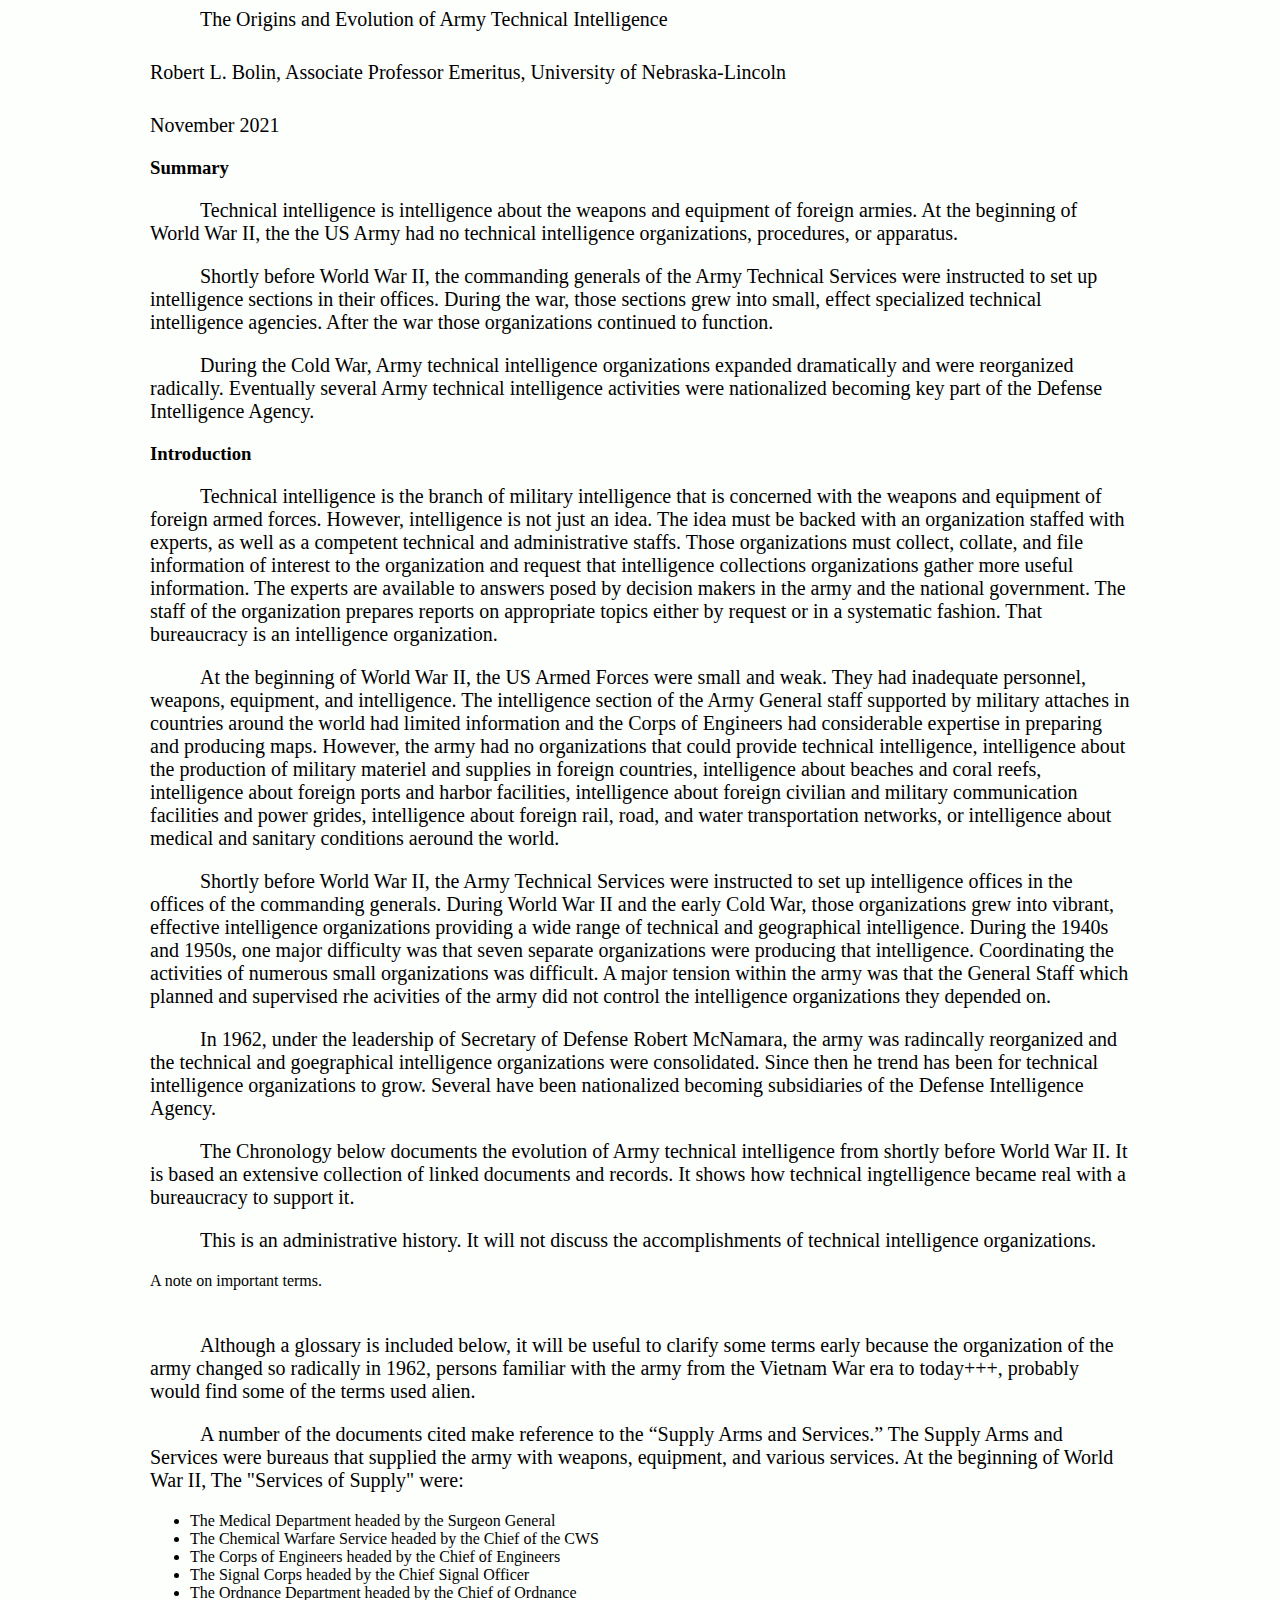
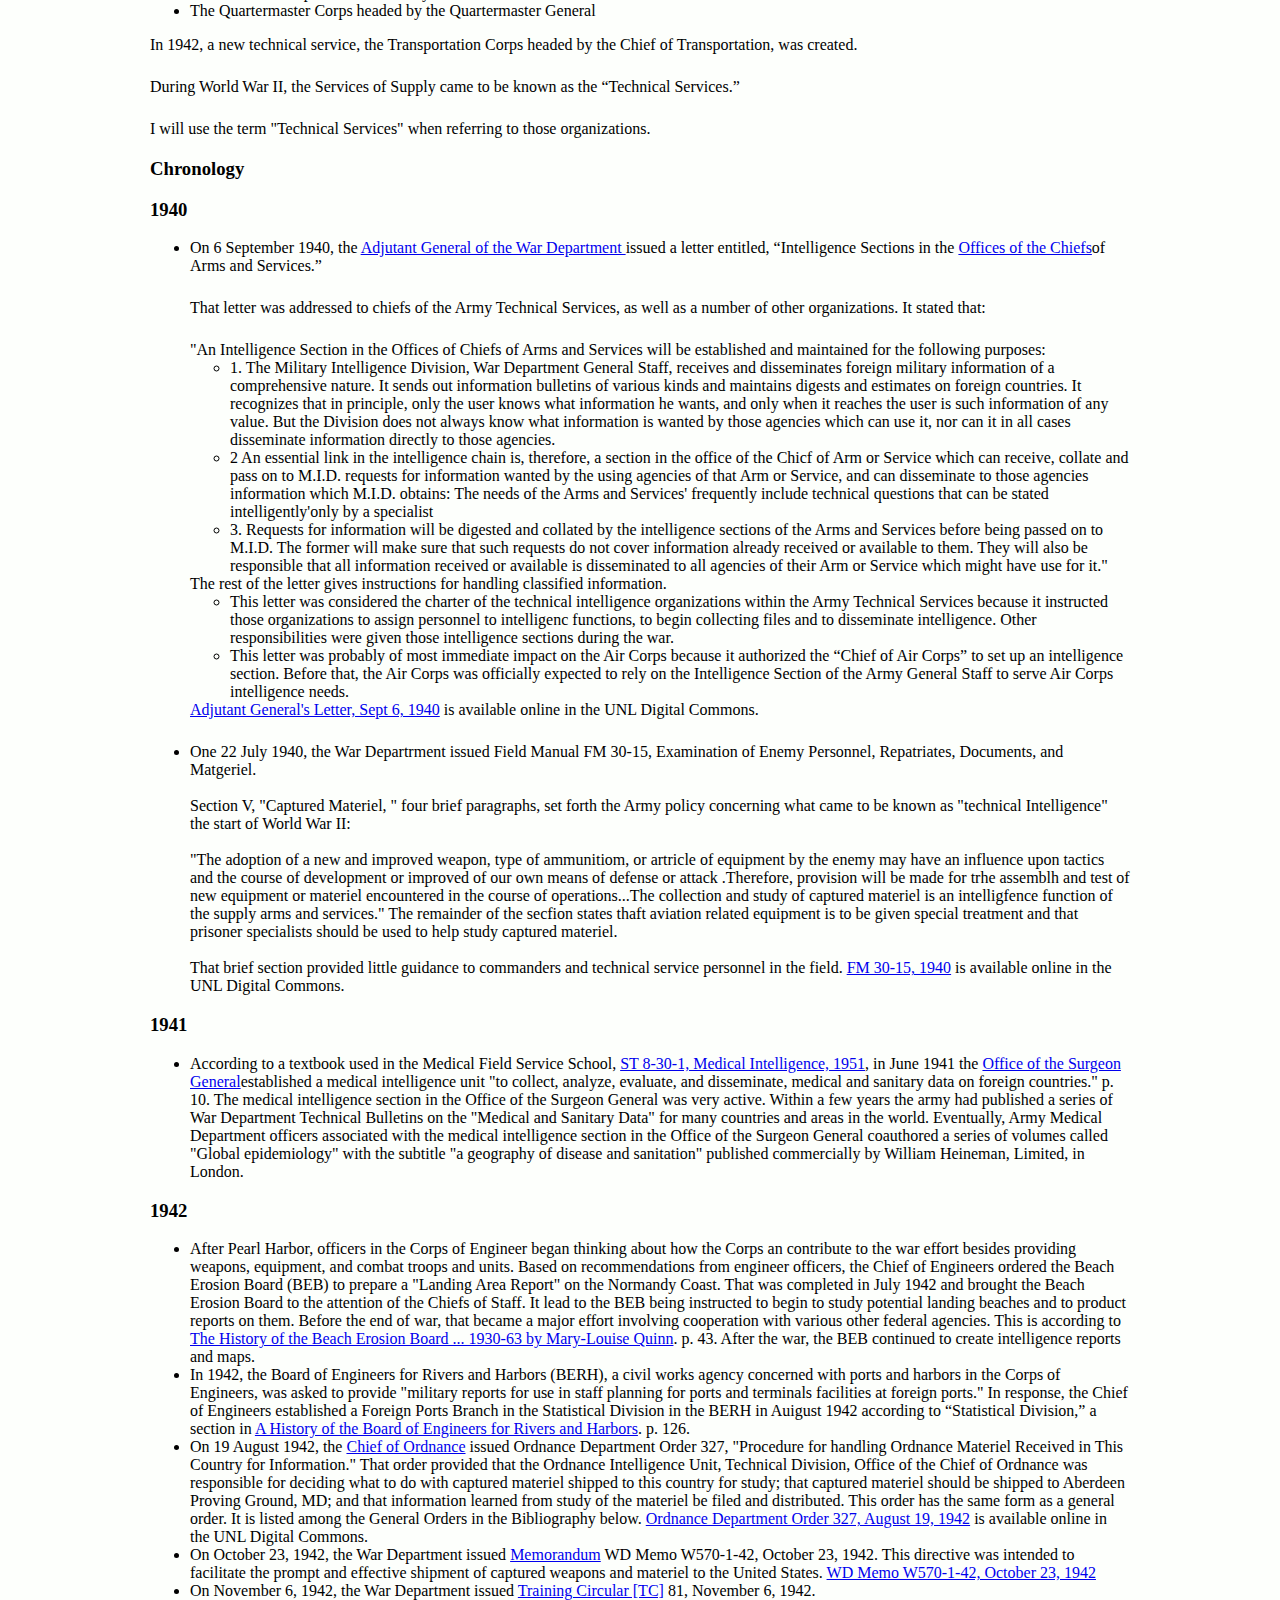
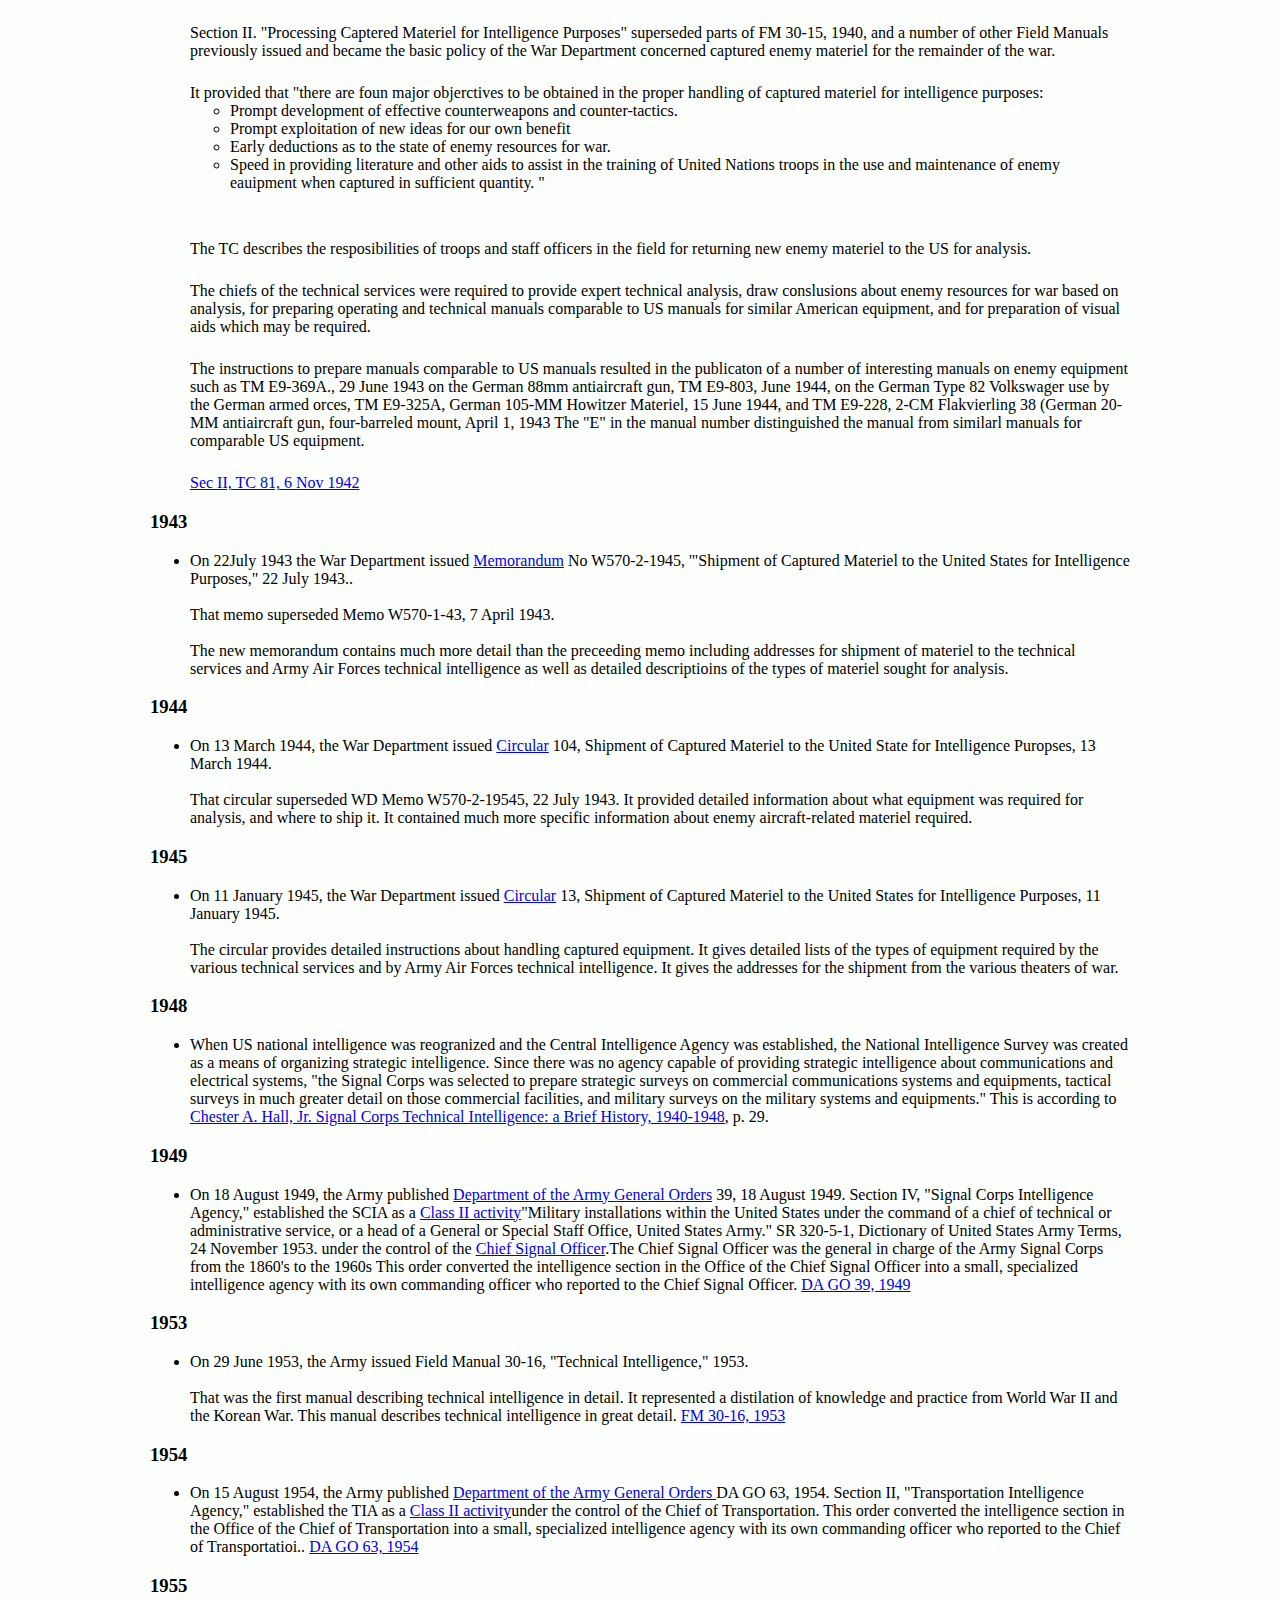
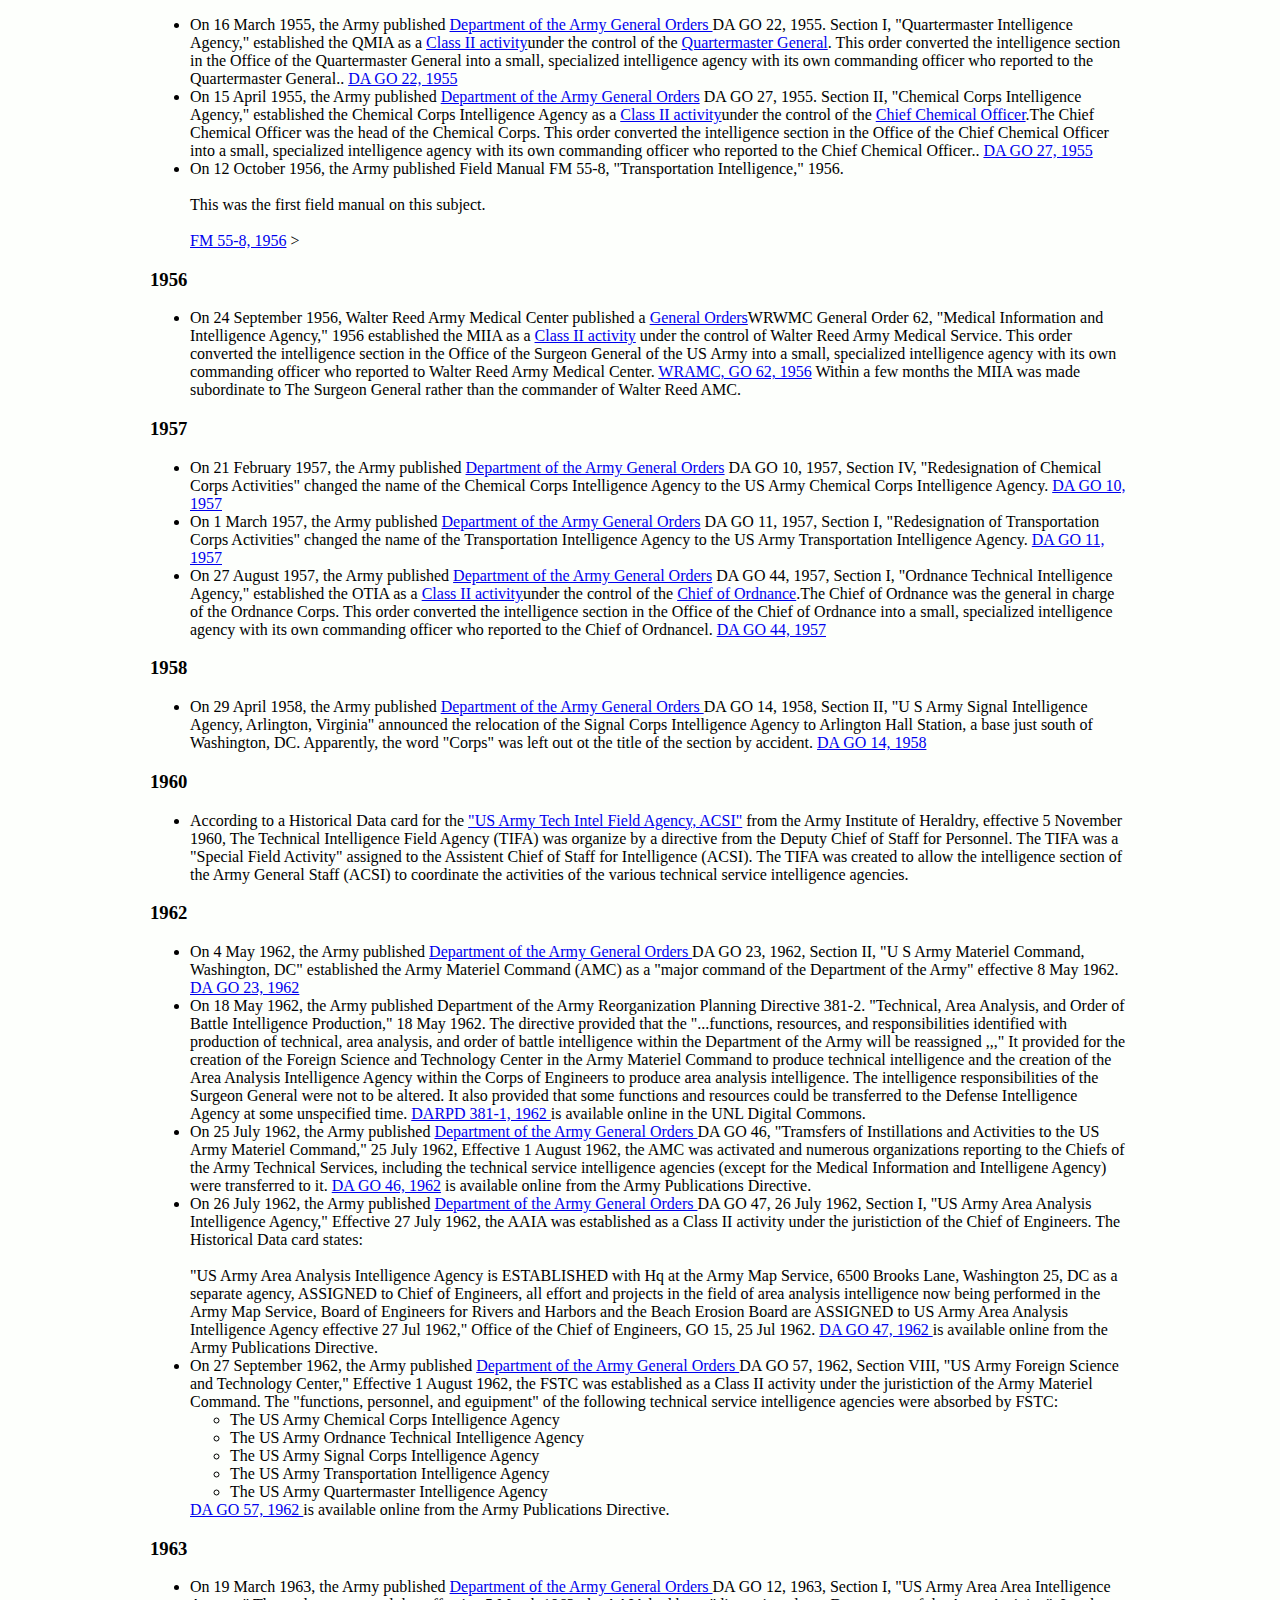
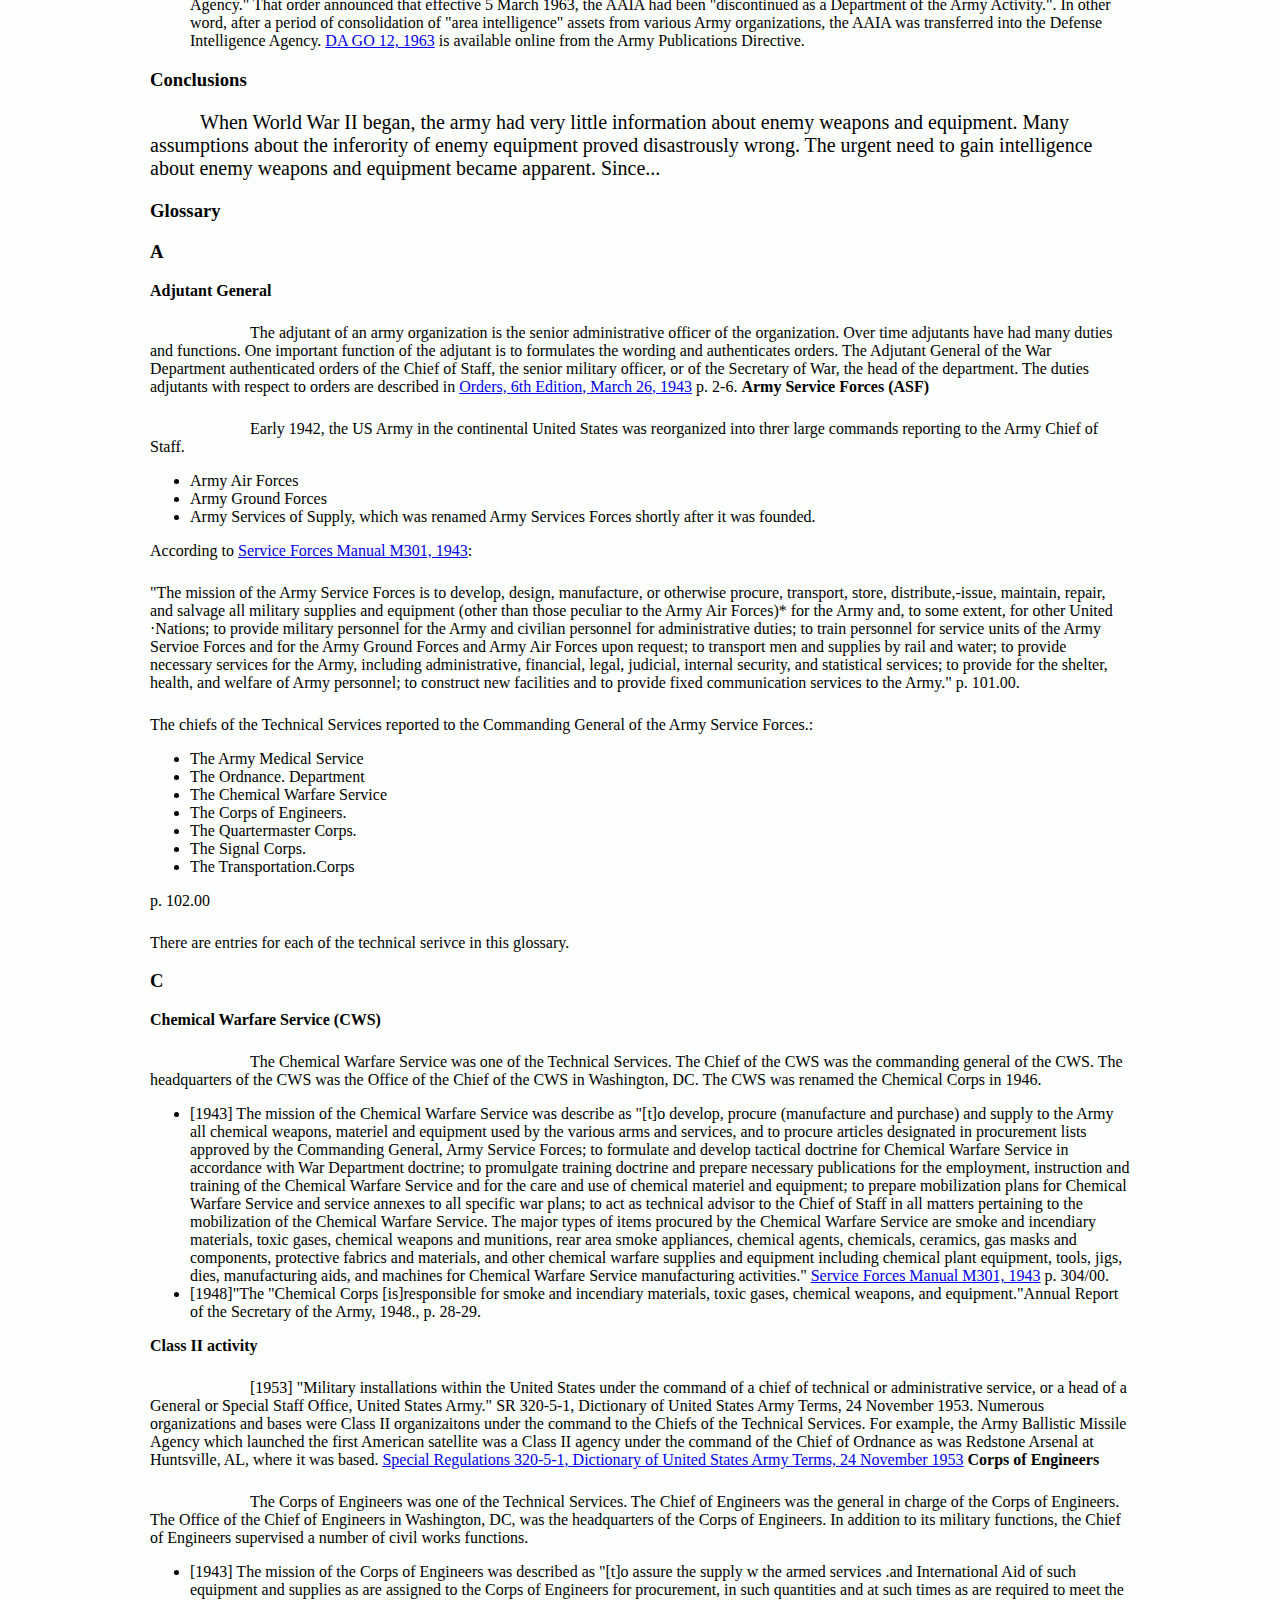
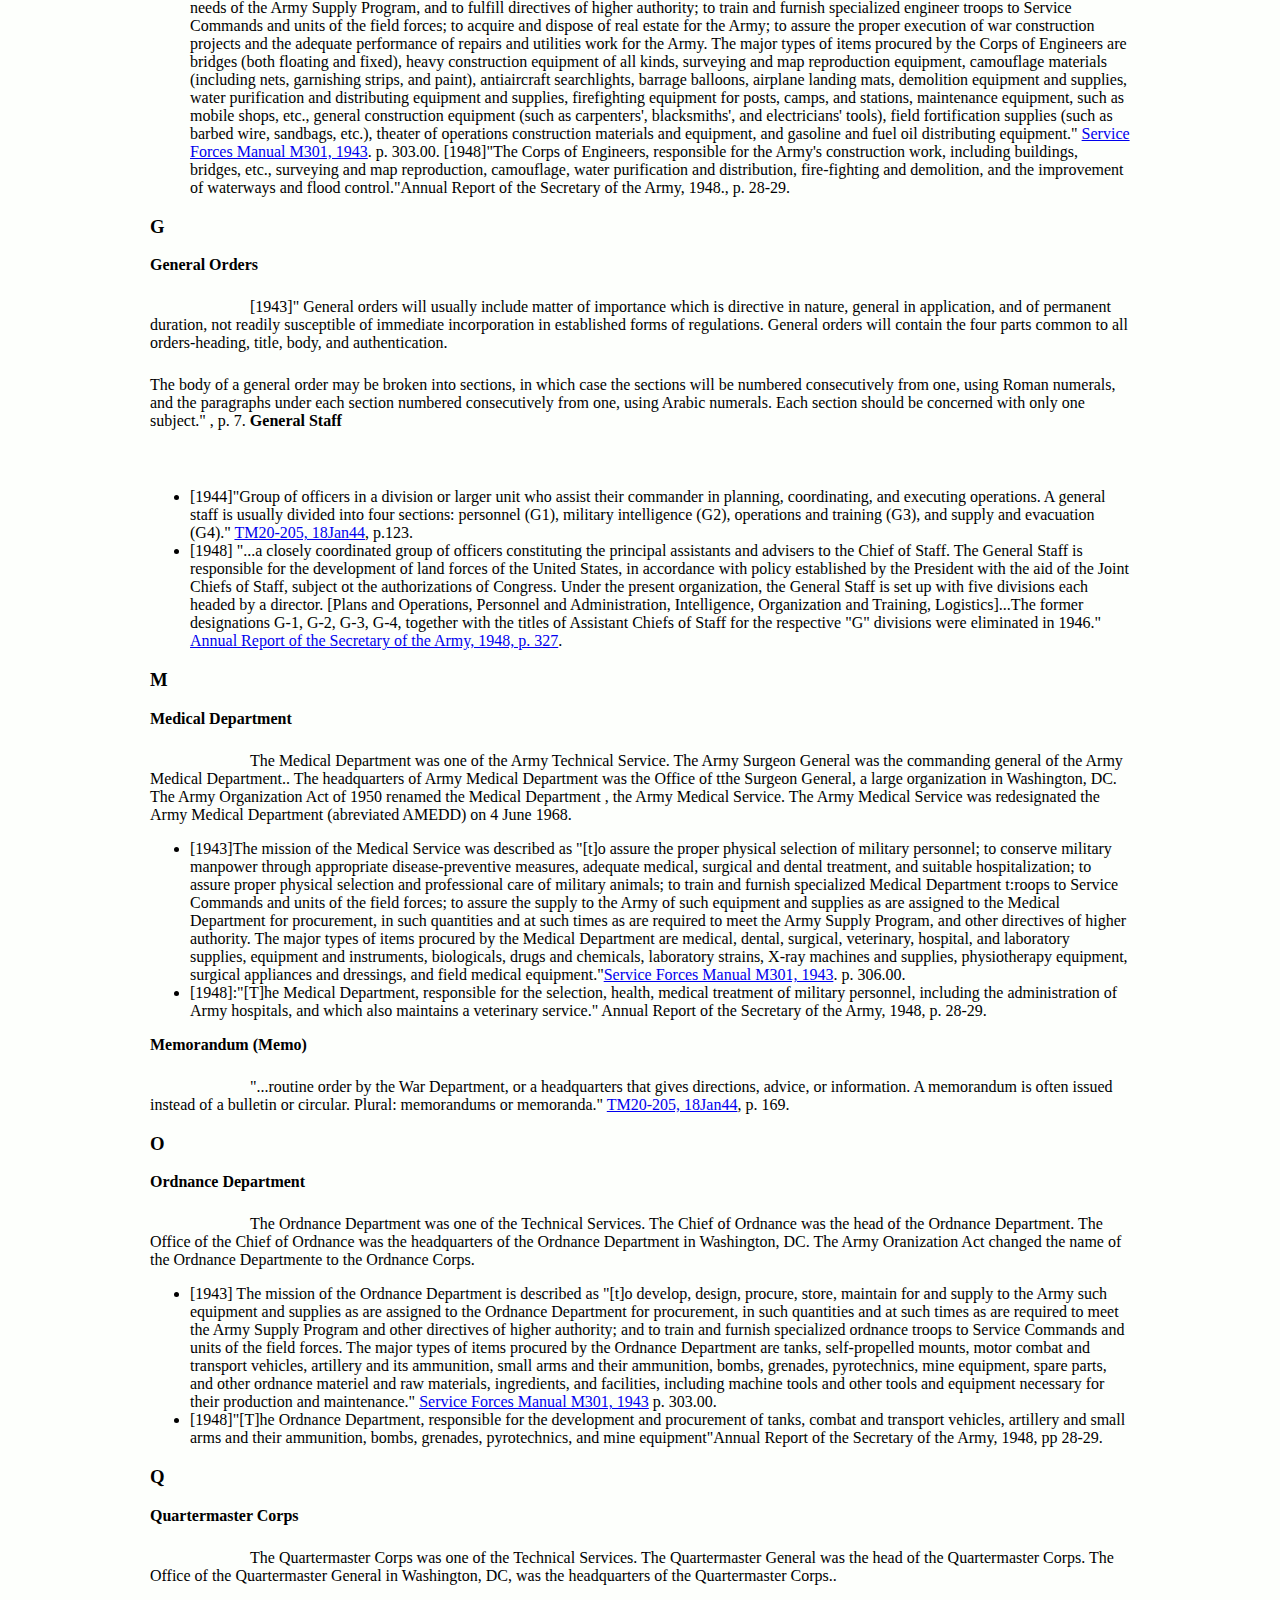
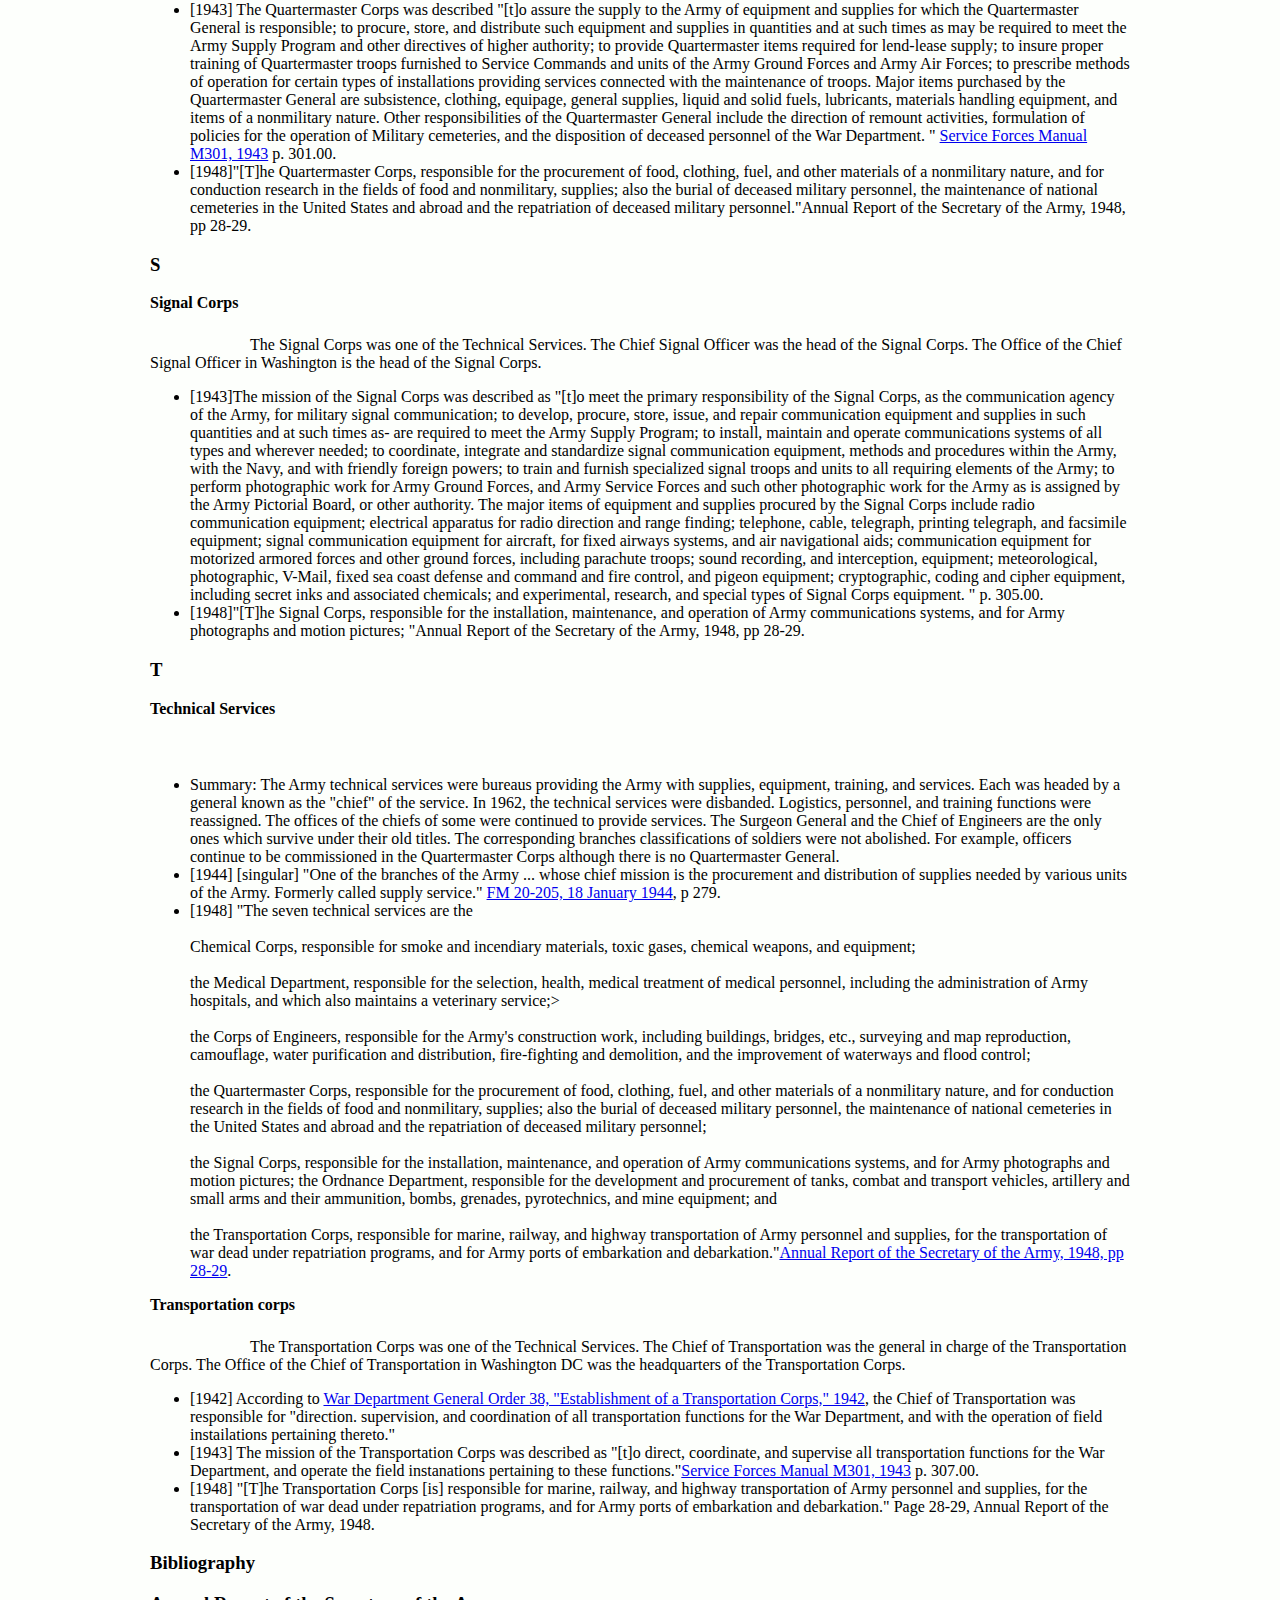
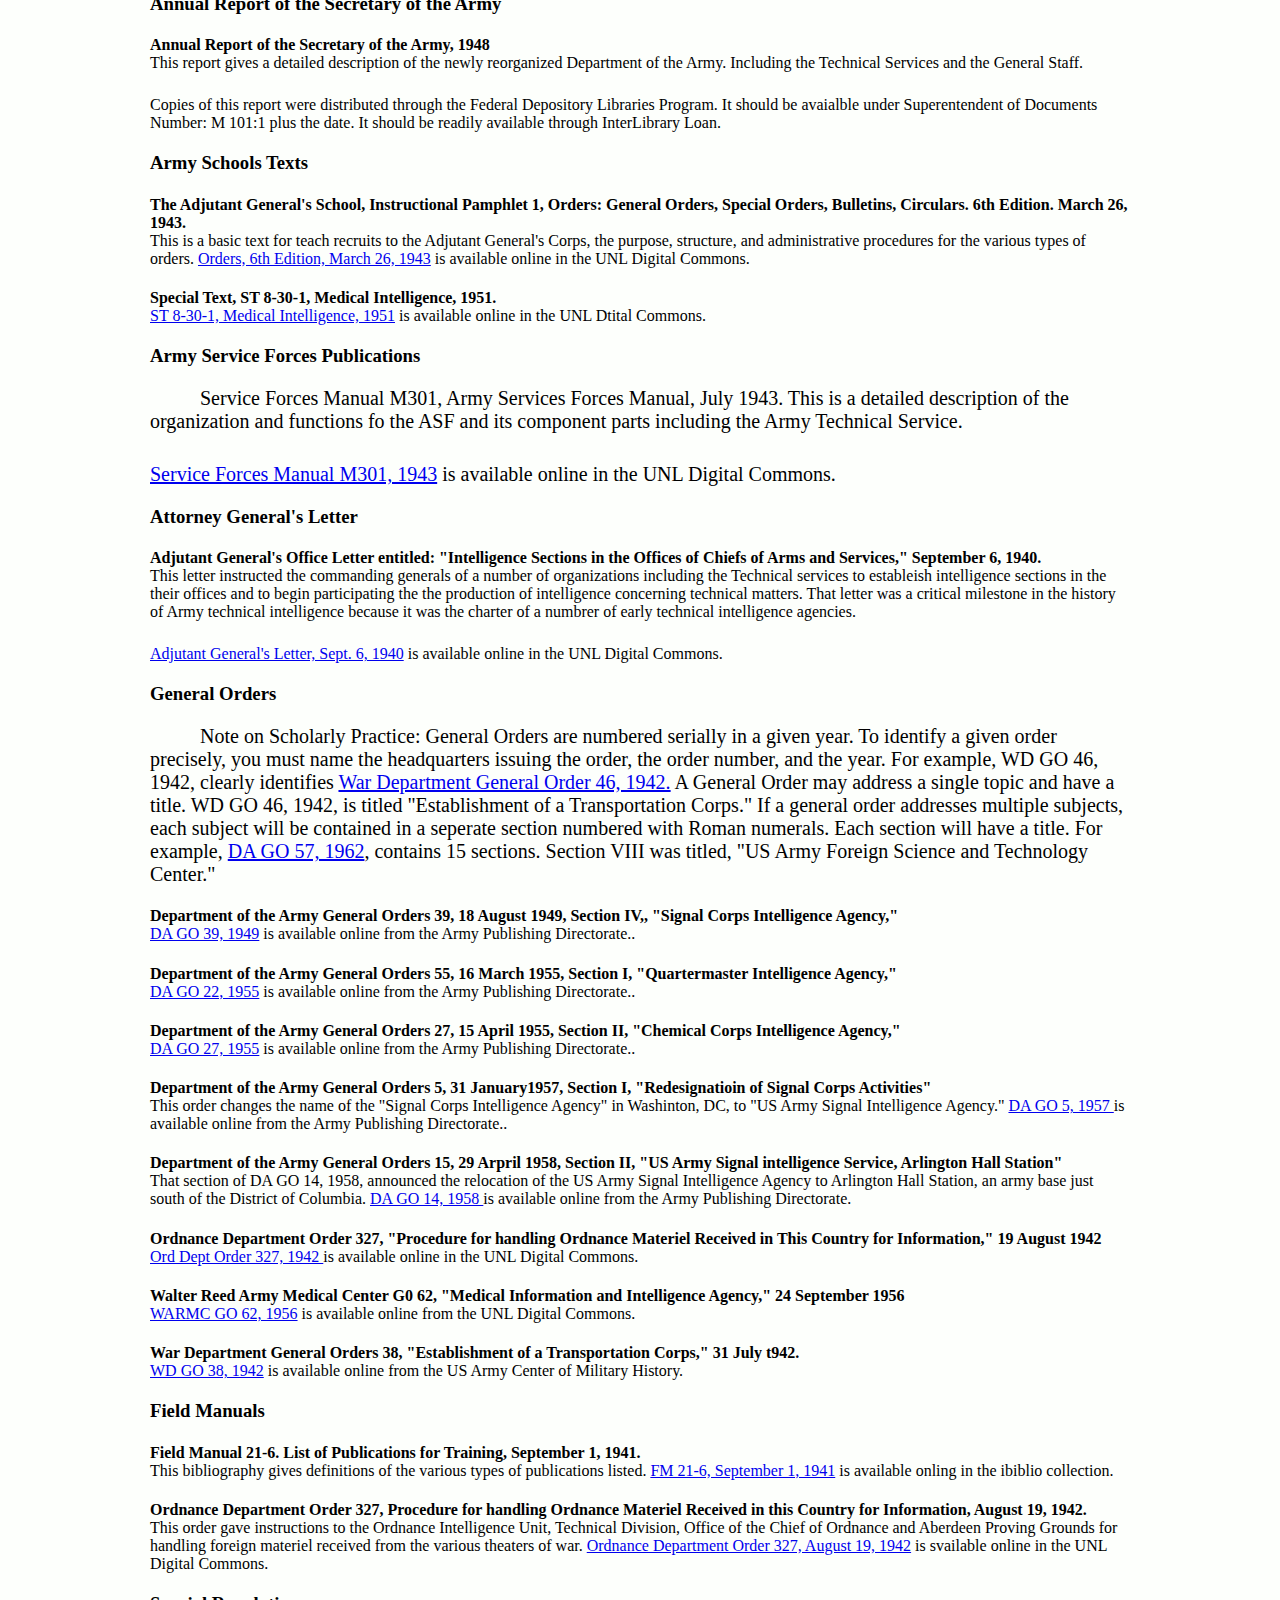
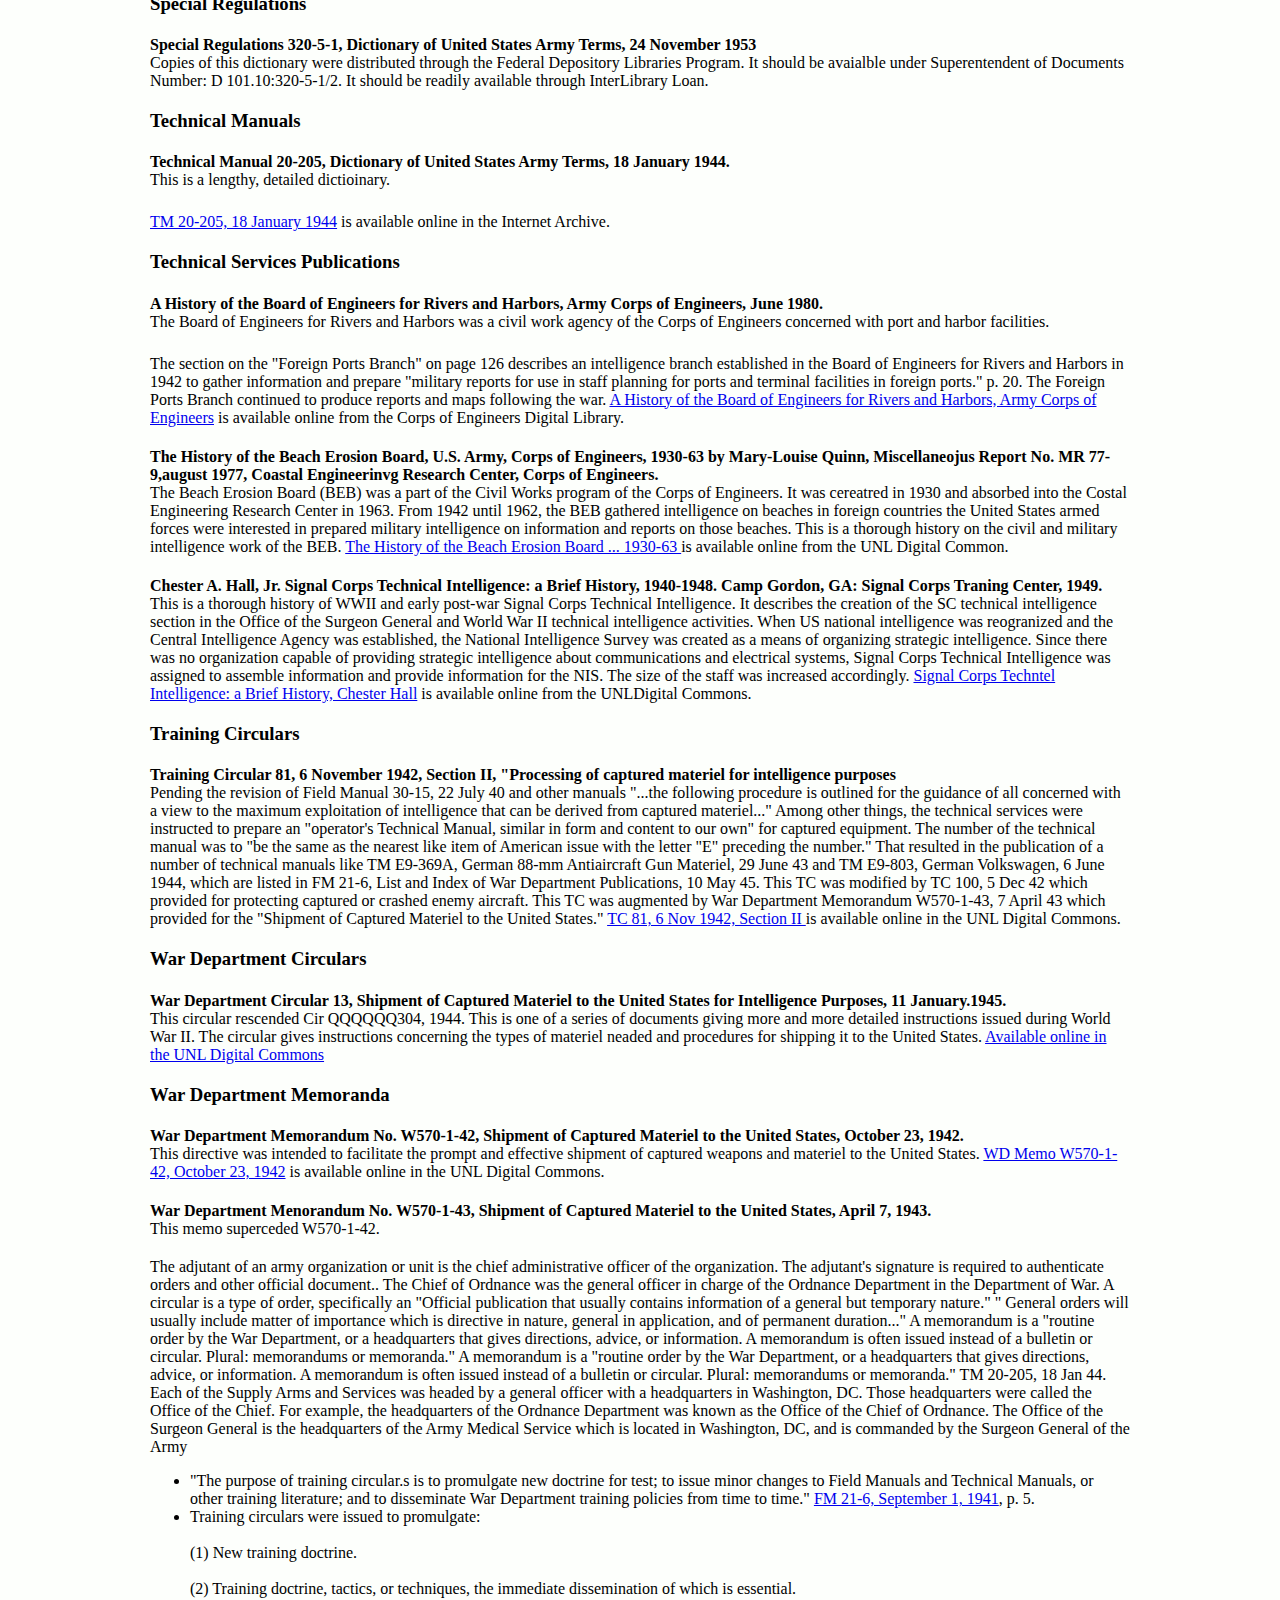
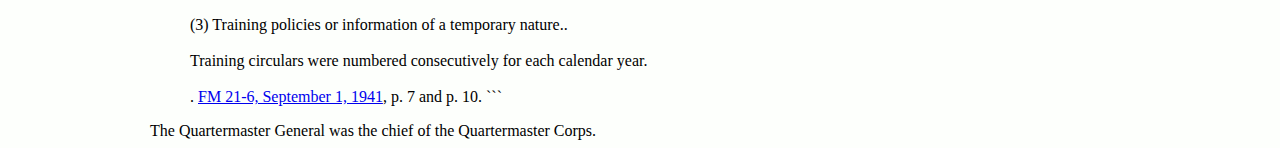
<file: -A&E_working/Origins_of_Armt_TI.html>
<html xmlns="http://www.w3.org/1999/xhtml">
   <head>
      <meta http-equiv="Content-Type" content="text/html; charset=iso-8859-1"></meta>
      <link rel="stylesheet" href="CSSTemplate.css"></link>
   </head>
   <body>
      
      
      	
      		
      			
      <p>The Origins and Evolution of Army Technical Intelligence
         			<br></br>Robert L. Bolin, Associate Professor Emeritus, University of Nebraska-Lincoln
         			<br></br>November 2021
         			</p>		
      		    
      		
      		
      			
      <h3>Summary</h3>
      			
      			
      <p>Technical intelligence is intelligence about the weapons and equipment of foreign
         armies.  At the beginning of World War II, the the US Army had no technical intelligence
         organizations, procedures, or apparatus.</p>
      			
      <p>Shortly before World War II, the commanding generals of the Army Technical Services
         were instructed to set up intelligence sections in their offices. During the war,
         those sections grew into small, effect specialized technical intelligence agencies.
         After the war those organizations continued to function. </p>
      			
      <p>During the Cold War, Army technical intelligence organizations expanded dramatically
         and were reorganized radically. Eventually several Army technical intelligence activities
         were nationalized becoming key part of the Defense Intelligence Agency. </p>
      		
      
      	
      
      	
      	
      	
      	
      	
      	
      	
      	
      
      	
      	
      		
      	
      	
      	
      	
      
      						
      				
      <h3>Introduction</h3>		
      						
      <p>Technical intelligence is the branch of military intelligence that is concerned with
         the weapons and equipment of foreign armed forces.  However, intelligence is not just
         an idea. The idea must be backed with  an organization staffed with experts, as well
         as a competent technical and administrative staffs. Those organizations must collect,
         collate, and file information of interest to the organization and request that intelligence
         collections organizations gather more useful information.  The experts are available
         to answers posed by decision makers in the army and the national government.  The
         staff of the organization prepares reports on appropriate topics either by request
         or in a systematic fashion.  That bureaucracy is an intelligence organization. </p>							
      						
      <p>At the beginning of World War II, the US Armed Forces were small and weak.  They had
         inadequate personnel, weapons, equipment, and intelligence.  The intelligence section
         of the Army General staff  supported by military attaches in countries around the
         world had limited information and the Corps of Engineers had considerable expertise
         in preparing and producing maps.   However, the army had no organizations that could
         provide technical intelligence, intelligence about the production of military materiel
         and supplies in foreign countries, intelligence about beaches and coral reefs, intelligence
         about foreign ports and harbor facilities, intelligence about foreign civilian and
         military communication facilities and power grides, intelligence about foreign rail,
         road, and water transportation networks, or intelligence about medical and sanitary
         conditions aeround the world.  </p>
      					
      <p>Shortly before World War II, the Army Technical Services were instructed to set up
         intelligence offices in the offices of the commanding generals.  During World War
         II and the early Cold War, those organizations grew into vibrant, effective intelligence
         organizations providing a wide range of technical and geographical intelligence. During
         the 1940s and 1950s, one major difficulty was that seven separate organizations were
         producing that intelligence.  Coordinating the activities of numerous small organizations
         was difficult.  A major tension within the army was that the General Staff which planned
         and supervised rhe acivities of the army did not control the intelligence organizations
         they depended on.</p>
      					
      <p>In 1962, under the leadership of Secretary of Defense Robert McNamara, the army was
         radincally reorganized and the technical and goegraphical intelligence organizations
         were consolidated.  Since then he trend has been for technical intelligence organizations
         to grow.  Several have been nationalized becoming subsidiaries of the Defense Intelligence
         Agency.</p>
                			
      					
      <p>The Chronology  below documents the evolution of Army technical intelligence from
         shortly before World War II. It is based an extensive collection of linked documents
         and records. It shows how technical ingtelligence became real with a bureaucracy to
         support it. </p> 						
      					
      <p> This is an administrative history.  It will not discuss the accomplishments of technical
         intelligence organizations.</p>           			
               
      			
      						A note on important terms.<br></br> 						
      						
      <p>Although a glossary is included below, it will be useful to clarify some terms early
         because the organization of the army changed so radically in 1962, persons familiar
         with the army from the Vietnam War era to today+++, probably would find some of the
         terms used alien. </p>
      						
      <p>A number of the documents cited make reference to the &#x201c;Supply Arms and Services.&#x201d;
         The Supply Arms and Services were bureaus that supplied the army with weapons, equipment,
         and various services.  At the beginning of World War II, The "Services of Supply"
         were: 
         						
         <ul>
            						   	
            <li>The Medical Department headed by the Surgeon General</li>
            						   	
            <li>The Chemical Warfare Service headed by the Chief of the CWS</li>
            							
            <li>The Corps of Engineers headed by the Chief of Engineers</li>
            							
            <li>The Signal Corps headed by the Chief Signal Officer</li>
            							
            <li>The Ordnance Department headed by the Chief of Ordnance</li>
            							
            <li>The Quartermaster Corps headed by the Quartermaster General</li>
            						</ul>
         						In 1942, a new technical service, the Transportation Corps headed by the Chief
         of Transportation, was created.<br></br>		
         						During World War II, the Services of Supply came to be known as the &#x201c;Technical
         Services.&#x201d;    <br></br>
         						I will use the term "Technical Services" when referring to those organizations.
         </p>
      						
      			
      				
      				
      				  
      					  
      <h3>Chronology</h3>
      				  	
      				  	
      				  		
      <h3>1940</h3>
      				  	
      					
      <ul>       
                						
         						
         <li>        							
            							On 6 September 1940, the <a href="#adjutant">  Adjutant General of the War Department </a>           								
            							 issued a letter entitled, &#x201c;Intelligence Sections in the <a href="#Ofice_of_the_Chief">Offices of the  Chiefs</a>of Arms and Services.&#x201d; <br></br>
            								That letter was addressed to chiefs of the Army Technical Services, as well
            as a number of other organizations. It stated that:<br></br>
            							
            								"An Intelligence Section in the Offices of Chiefs of Arms and Services will
            be established and maintained for the following purposes:     
            								
            <ul>
               										
               <li>
                  											1.  The Military Intelligence Division, War Department General Staff, receives
                  and disseminates foreign military information  of a comprehensive nature. It sends
                  out information bulletins of various kinds and maintains digests and estimates on
                  foreign countries. It recognizes that in principle, only the user knows what information
                  he wants, and only when it reaches the user is such information of any value. But
                  the Division does not always know what information is wanted by those agencies which
                  can use it, nor can it in all cases disseminate information directly to those agencies.
                  </li>
               										
               <li>
                  											2  An essential link in the intelligence chain is, therefore, a section
                  in the office of the Chicf of Arm or Service which can receive, collate and pass on
                  to M.I.D. requests for information wanted  by the using agencies of that Arm or Service,
                  and can disseminate to those agencies information which M.I.D. obtains: The needs
                  of the Arms and Services' frequently include technical questions that can be stated
                  intelligently'only by a specialist </li>
               										
               <li>
                  											3. Requests for information will be digested and collated by the intelligence
                  sections of the Arms and Services before being passed on to M.I.D. The former will
                  make sure that such requests do not cover information already received or available
                  to  them. They will also be responsible that all information received or available
                  is disseminated to all agencies of their Arm  or Service which might have use for
                  it."	</li>
               								</ul>           								
            									The rest of the letter gives instructions for handling classified information.
            
            								
            <ul>
               									
               <li>This letter was considered the charter of the technical intelligence organizations
                  within the Army Technical Services because it  instructed those organizations to assign
                  personnel to intelligenc functions, to begin collecting files and to disseminate intelligence.
                  Other responsibilities were given those intelligence sections during the war.</li>
               									
               <li>This letter was probably of most immediate impact on the Air Corps because it authorized
                  the &#x201c;Chief of Air Corps&#x201d; to set up an intelligence section. Before that, the Air Corps
                  was officially expected to rely on the Intelligence Section of the Army General Staff
                  to serve Air Corps intelligence needs.</li>
               								</ul>
            					<a href="https:/digitalcommons.unl.edu/cgi/viewcontent.cgi?article=1163&amp;context=usarmyresearch">Adjutant General's Letter, Sept 6, 1940</a> is available online in the UNL Digital Commons.<br></br>
            						</li>
         						
         						
         <li>
            							One 22 July 1940, the War Departrment issued Field Manual FM 30-15, Examination
            of Enemy Personnel, Repatriates, Documents, and Matgeriel. <br></br>
            							Section V, "Captured Materiel, " four brief paragraphs, set forth the Army
            policy concerning what came to be known as "technical Intelligence" the start of World
            War II:<br></br>
            							"The adoption of a new and improved weapon, type of ammunitiom, or artricle
            of equipment by the enemy may have an influence upon tactics and the course of development
            or improved  of our own means of defense or attack .Therefore, provision will be made
            for trhe assemblh and test of new equipment or materiel encountered in the course
            of operations...The collection and study of captured materiel is an intelligfence
            function of the supply arms and services."  The remainder of the secfion states thaft
            aviation related equipment is to be given special treatment and that prisoner specialists
            should be used to help study captured materiel.<br></br>
            							That brief section provided little guidance to commanders and technical service
            personnel in the field.
            							<a href="https://digitalcommons.unl.edu/dodmilintel/115/">FM 30-15, 1940</a> is available online in the UNL Digital Commons.      	
            						</li>
         					</ul>
      			
      				
      			
      					
      <h3>1941</h3>
      						
      <ul>
         							
         <li>
            								According to a textbook used in the Medical Field Service School, <a href="https://digitalcommons.unl.edu/cgi/viewcontent.cgi?article=1058&amp;context=dodmilintel">ST 8-30-1, Medical Intelligence, 1951</a>, in June 1941 the <a href="#OTSG">Office of the Surgeon General</a>established a medical intelligence unit "to collect, analyze, evaluate, and disseminate, medical and sanitary data on foreign
            countries."  p. 10.	
            								The medical intelligence section in the Office of the Surgeon General was
            very active. Within a few years the army had published a series of War Department
            Technical Bulletins on the "Medical and Sanitary Data" for many countries and areas
            in the world.  Eventually, Army Medical Department officers  associated with the medical
            intelligence section in the Office of the Surgeon General coauthored a series of volumes
            called "Global epidemiology" with the subtitle "a geography of disease and sanitation"
            published commercially by William Heineman, Limited, in London.	
            							</li>
         						</ul>
      				
      					       	
      				
      						
      <h3>1942</h3>
      						
      				  		
      <ul>	
         				  		
         <li>
            				  			After Pearl Harbor, officers in the Corps of Engineer began thinking about
            how the Corps an contribute to the war effort besides providing weapons, equipment,
            and combat troops and units. Based on recommendations from engineer officers, the
            Chief of Engineers ordered the Beach Erosion Board (BEB) to prepare a "Landing Area
            Report" on the Normandy Coast. That was completed in July 1942 and brought the Beach
            Erosion Board to the attention of the Chiefs of Staff. It lead to the BEB being instructed
            to begin to study potential landing beaches and to product reports on them. Before
            the end of war, that became a major effort involving cooperation with various other
            federal agencies. This is according to <a href="https://digitalcommons.unl.edu/cgi/viewcontent.cgi?article=1027&amp;context=watercenterpubs">The History of the Beach Erosion Board ... 1930-63 by Mary-Louise Quinn</a>. p. 43.  After the war, the BEB continued to create intelligence reports and maps.
            				  		</li>	
         				  			
         				  		
         <li>
            				  			In 1942, the Board of Engineers for Rivers and Harbors (BERH), a civil works
            agency concerned with ports and harbors in the Corps of Engineers, was asked to provide
            "military reports for use in staff planning for ports and terminals facilities at
            foreign ports."   In response, the Chief of Engineers established a Foreign Ports Branch in the Statistical
            Division in the BERH in Auigust 1942 according to &#x201c;Statistical Division,&#x201d; a section
            in <a href="https://usace.contentdm.oclc.org/digital/collection/p16021coll4/id/32">A History of the Board of Engineers for Rivers and Harbors</a>. p. 126.
            				  		</li>
         				  			
         						
         <li>
            							On 19 August 1942, the <a href="#Chief_of_ Ordnance">Chief  of Ordnance</a>           							
            							  issued Ordnance Department Order 327, "Procedure for handling Ordnance Materiel
            Received in This Country for Information."
            							That order provided that the Ordnance Intelligence Unit, Technical Division,
            Office of the Chief of Ordnance was responsible for deciding what to do with captured
            materiel shipped to this country for study; that captured materiel should be shipped
            to  Aberdeen Proving Ground, MD; and that information learned from study of the materiel
            be filed and distributed.
            							This order has the same form as a general order.  It is listed among the General Orders
            in the Bibliography below. 
            							<a href="//https:digitalcommons.unl.edu/cgi/viewcontent.cgi?article=1056&amp;context=dodmilintel">Ordnance Department Order 327, August 19, 1942</a> is  available online in the UNL Digital Commons. 
            						</li>
         						           						
         						
         <li>
            	           						On October 23, 1942, the War Department issued <a href="#Memo">Memorandum</a>          					
            		           					WD Memo W570-1-42, October 23, 1942.	
            		  						This directive was intended to facilitate the prompt and effective shipment
            of captured weapons and materiel to the United States.
            		           					<a href="https://digitalcommons.unl.edu/cgi/viewcontent.cgi?article=1114&amp;context=dodmilintel">WD Memo W570-1-42, October 23, 1942</a>
            		           				</li>		
         						
         						
         <li>
            					              	On November 6, 1942, the War Department issued <a href="#TC">Training Circular [TC]</a>						
            					              	81, November 6, 1942. <br></br>
            					              	Section II. "Processing Captered Materiel for Intelligence Purposes"
            superseded parts of FM 30-15, 1940, and a number of other Field Manuals previously
            issued and became the basic policy of the War Department concerned captured enemy
            materiel for the remainder of the war.  <br></br>         					              
            								It provided that "there are foun major objerctives to be obtained in the proper
            handling of captured  materiel for intelligence purposes:
            								
            <ul>
               									
               <li>Prompt development of effective counterweapons and counter-tactics. </li>
               									
               <li>Prompt exploitation of new ideas for our own benefit</li>
               									
               <li>Early deductions as to the state of enemy resources for war.  </li>
               									
               <li>Speed in providing literature and other aids to assist in the training of United Nations
                  troops in the use and maintenance of enemy eauipment when captured in sufficient quantity.
                  "</li>           									
               								</ul>
            							           <br></br>
            								The TC describes the resposibilities of troops and staff officers in the field
            for returning new  enemy materiel to the US for analysis. 
            								<br></br>
            								The chiefs of the technical services were required to  provide expert technical
            analysis, draw conslusions about enemy resources for war based on analysis, for preparing
            operating and technical manuals comparable to US manuals for similar American equipment,
            and for preparation of visual aids which may be required. <br></br>
            								The instructions to prepare manuals comparable to US manuals resulted in the
            publicaton of a number of interesting manuals on enemy equipment such as TM E9-369A.,
            29 June 1943 on the German 88mm antiaircraft gun, TM E9-803, June 1944, on the German
            Type 82 Volkswager use by the German armed orces, TM E9-325A, German 105-MM Howitzer
            Materiel, 15 June 1944, and TM E9-228, 2-CM Flakvierling 38 (German 20-MM antiaircraft
            gun, four-barreled mount, April 1, 1943  The "E" in the manual number distinguished
            the manual from similarl manuals for comparable US equipment.<br></br>
            							<a href="https://digitalcommons.unl.edu/cgi/viewcontent.cgi?article=1170&amp;context=usarmyresearch">Sec II, TC 81, 6 Nov 1942</a>
            					              </li>
         				  		</ul>
      						
      					
      
      					
      						
      <h3>1943</h3>
      						
      						
      <ul>				          						
         	           						
         <li>
            		           						On 22July 1943 the War Department issued <a href="#Memo">Memorandum</a>		           						
            		           						No W570-2-1945, '"Shipment of Captured Materiel to the United States
            for Intelligence Purposes," 22 July 1943..<br></br>
            		           						That memo superseded Memo W570-1-43, 7 April 1943.<br></br>	           			
            		           						The new memorandum contains much more detail than the preceeding
            memo including addresses for shipment of materiel to the technical services and Army
            Air Forces technical intelligence as well as detailed descriptioins of the types of
            materiel sought for analysis.
            	           						</li>
         						</ul>
      						
      
      					
      						
      <h3>1944</h3>
      						
      <ul>
         	           						
         <li>
            	           							On 13 March 1944, the War Department issued <a href="#Cir">Circular</a>	           							
            	           							104, Shipment of Captured Materiel to the United State for Intelligence
            Puropses, 13 March 1944. <br></br>
            	           							That circular superseded WD Memo W570-2-19545, 22 July 1943. It
            provided detailed information about what equipment was required for analysis, and
            where to ship it. It contained much more specific information about enemy aircraft-related
            materiel required.
            	           						</li>    
         						</ul>	
      			       		
      				
      				
      						
      <h3>1945</h3>		
      			           			
      <ul>		
         	           						
         <li>
            	           								On 11 January 1945, the War Department issued <a href="#Circ">Circular</a> 		           							
            	           								13, Shipment of Captured Materiel to the United States for Intelligence
            Purposes, 11 January 1945.          								 
            	           								<br></br>          
            	           								The circular provides detailed instructions about handling captured
            equipment.  It gives detailed lists of  the types of equipment required by the various
            technical services and by Army Air Forces technical intelligence.  It gives the addresses
            for the shipment from the various theaters of war. 
            	           						</li>
         			           			</ul>	
      				    		
      				
      				  
      						
      <h3>1948</h3>		
      			           			
      <ul>		
         	          				  			
         <li>
            	          				  				When US national intelligence was reogranized and the Central
            Intelligence Agency was established, the National Intelligence Survey was created
            as a means of organizing strategic intelligence. Since there was no agency capable
            of providing strategic intelligence about communications and electrical systems, 
            "the Signal Corps was selected to prepare strategic surveys on commercial communications
            systems and equipments, tactical surveys in much greater detail on those commercial
            facilities, and military surveys on the military systems and equipments."  This is according to <a href="https://digitalcommons.unl.edu/cgi/viewcontent.cgi?article=1064&amp;context=dodmilintel">Chester A. Hall, Jr. Signal Corps Technical Intelligence: a Brief History, 1940-1948</a>, p. 29.
            	          				  			</li>
         	          				  		</ul>	
      					
      
      					
      						
      <h3>1949</h3>		
      			           			
      <ul>		
         							
         <li>
            	           							On 18 August 1949, the Army published <a href="#DA_GO"> Department of the Army General Orders</a> 39, 18 August 1949.  Section IV, "Signal Corps Intelligence Agency," established
            the SCIA as a <a href="#Class_II">Class II activity</a>"Military installations within the United States under the command of a chief of technical
            or administrative service, or a head of a General or Special Staff Office, United
            States Army." SR 320-5-1, Dictionary of United States Army Terms, 24 November 1953. under the control of the <a href="CSO">Chief Signal Officer</a>.The Chief Signal Officer was the general in charge of the Army Signal Corps  from
            the 1860's to the 1960s
            	           							This order converted the intelligence section in the Office of
            the Chief Signal Officer into a small, specialized intelligence agency with its own
            commanding officer who reported to the Chief Signal Officer.
            	           							<a href="https://armypubs.army.mil/epubs/DR_pubs/DR_a/pdf/web/go4939.pdf">DA GO 39,  1949</a>	
            	           						</li>
         						</ul>
      					
      				  	
      				  	
      						
      <h3>1953</h3>		
      			           			
      <ul>		
         							
         <li>
            								On 29 June 1953, the Army issued Field Manual 30-16, "Technical Intelligence,"
            1953.<br></br>
            								That was the first manual describing technical intelligence in detail. It
            represented a distilation of knowledge and practice from
            								World War II and the Korean War.   This manual describes technical intelligence
            in great detail. 
            								<a href="file:///C:/Users/Owner/AppData/Local/Temp/FM%2030-16%20Technical%20Intelligence%2029%20June%201953.pdf">FM 30-16, 1953</a>
            								
            							</li>
         			           			</ul>
      				  	
      				  	
      				  	
      						
      <h3>1954</h3>		
      			           			
      <ul>		
         							
         <li>
            	           							On 15 August 1954, the Army published <a href="#DA_GO"> Department of the Army General Orders </a> DA GO 63, 1954.  Section II, "Transportation Intelligence Agency," established the
            TIA as a <a href="#Class_II">Class II activity</a>under the control of the Chief of Transportation.
            	           							This order converted the intelligence section in the Office of
            the Chief of Transportation into a small, specialized intelligence agency with its
            own commanding officer who reported to the Chief of Transportatioi..
            	           							<a href="https://armypubs.army.mil/epubs/DR_pubs/DR_a/pdf/web/go5463.pdf">DA GO 63, 1954</a>	
            	           						</li>
         			           			</ul>
      				  	
      					 
      				  	
      						
      <h3>1955</h3>		
      			           			
      <ul>		
         							
         <li>
            	           							On 16 March 1955, the Army published <a href="#DA_GO"> Department of the Army General Orders </a>DA GO 22, 1955.  Section I, "Quartermaster Intelligence Agency," established the QMIA
            as a <a href="#Class_II">Class II activity</a>under the control of the <a href="#QMG">Quartermaster General</a>.
            	           							This order converted the intelligence section in the Office of
            the Quartermaster General into a small, specialized intelligence agency with its own
            commanding officer who reported to the Quartermaster General..
            	           							<a href="https://armypubs.army.mil/epubs/DR_pubs/DR_a/pdf/web/go5522.pdf">DA GO 22, 1955</a>	
            	           						</li>
         			           				
         			           				
         <li>
            	           							On 15 April 1955, the Army published <a href="#DA_GO">Department of the Army General Orders</a> DA GO 27, 1955.  Section II, "Chemical Corps Intelligence Agency," established the
            Chemical Corps Intelligence Agency as a <a href="#Class_II"> Class II activity</a>under the control of the <a href="#CCO">Chief Chemical Officer</a>.The Chief Chemical Officer was the head of the Chemical Corps. 
            	           							This order converted the intelligence section in the Office of
            the Chief Chemical Officer into a small, specialized intelligence agency with its
            own commanding officer who reported to the Chief Chemical Officer..
            	           							<a href="https://armypubs.army.mil/epubs/DR_pubs/DR_a/pdf/web/go5527.pdf"> DA GO 27, 1955</a>	
            	           						</li>
         			           				
         			           				
         <li>
            			           					On 12 October 1956, the Army published Field Manual FM 55-8, "Transportation
            Intelligence," 1956.<br></br>
            			           					This was the first field manual on this subject. <br></br>
            			           					<a href="https://digitalcommons.unl.edu/dodmilintel/54/">FM 55-8, 1956</a>
            &gt;			           				</li>
         			           				
         						</ul>
      					
      				  	
      				  	
      						
      <h3>1956</h3>		
      			           			
      <ul>		
         								
         <li>
            	           							On 24 September 1956, Walter Reed Army Medical Center published
            a <a href="#GO">General Orders</a>WRWMC General Order 62,  "Medical Information and Intelligence Agency," 1956 established
            the MIIA as a <a href="#Class_II">Class II activity</a> under the control of Walter Reed Army Medical Service.  This order converted the
            intelligence section in the Office of the Surgeon General of the US Army into a small,
            specialized intelligence agency with its own commanding officer who reported to Walter
            Reed Army Medical Center. <a href="https://digitalcommons.unl.edu/cgi/viewcontent.cgi?article=1166&amp;context=usarmyresearch">WRAMC, GO 62, 1956</a>
            								Within a few months the MIIA was made subordinate to  The Surgeon General
            rather than the commander of Walter Reed AMC. 			
            								
            	           						</li>
         						</ul>           
      				  	 
      				  	
      				  	
      						
      <h3>1957</h3>		
      			           			
      <ul>		
         			           				
         			           				
         <li>
            	           							On 21 February 1957, the Army published <a href="#DA_GO">Department of the Army General Orders</a> DA GO 10, 1957,  Section IV, "Redesignation of Chemical Corps Activities"  changed
            the name of the Chemical Corps Intelligence Agency to the US Army Chemical Corps Intelligence
            Agency. 	<a href="https://armypubs.army.mil/epubs/DR_pubs/DR_a/pdf/web/go5710.pdf"> DA GO 10, 1957</a>	
            	           						</li>
         			           				
         			           				
         <li>
            	           							On 1 March 1957, the Army published <a href="#DA_GO">Department of the Army General Orders</a> DA GO 11, 1957,  Section I, "Redesignation of Transportation Corps Activities"  changed
            the name of the Transportation Intelligence Agency to the US Army Transportation Intelligence
            Agency. <a href="https://armypubs.army.mil/epubs/DR_pubs/DR_a/pdf/web/go5711.pdf"> DA GO 11, 1957</a>	
            	           						</li>
         			           				
         			           				
         							
         <li>
            	           							On 27 August 1957, the Army published <a href="#DA_GO">Department of the Army General Orders</a> DA GO 44, 1957,  Section I, "Ordnance Technical Intelligence Agency," established
            the OTIA as a <a href="#Class_II"> Class II activity</a>under the control of the <a href="#CoO">Chief of Ordnance</a>.The Chief of Ordnance was the general in charge of the Ordnance Corps.	
            	           							This order converted the intelligence section in the Office of
            the Chief of Ordnance into a small, specialized intelligence agency with its own commanding
            officer who reported to the Chief of Ordnancel. 
            	           							<a href="https://armypubs.army.mil/epubs/DR_pubs/DR_a/pdf/web/go5744.pdf"> DA GO 44, 1957</a>	
            	           						</li>
         			           	                      </ul>
      				  	
      				  	
      				  	
      						
      <h3>1958</h3>		
      			           			
      <ul>		
         							
         <li>
            	           							On 29 April 1958, the Army published <a href="#DA_GO"> Department of the Army General Orders </a> DA GO 14, 1958,  Section II, "U S Army Signal Intelligence Agency, Arlington, Virginia"
            announced  the relocation of the Signal Corps Intelligence Agency to Arlington Hall
            Station, a base just south of Washington, DC.  Apparently, the word "Corps" was left
            out ot the title of the section by accident. <a href="https://armypubs.army.mil/epubs/DR_pubs/DR_a/pdf/web/go5814.pdf"> DA GO 14, 1958</a>	
            	           						</li>
         			           	                      </ul>
      				  	
      				  	
      				  	
      				  	
      						
      <h3>1960</h3>		
      			           			
      <ul>		
         							
         <li>
            							According to a Historical Data card for the  
            						<a href="https://digitalcommons.unl.edu/cgi/viewcontent.cgi?article=1035&amp;context=dodmilintel"> "US Army Tech Intel Field Agency, ACSI"</a>
            							from the Army Institute of Heraldry, effective 5 November 1960, The Technical
            Intelligence Field Agency (TIFA) was organize by a directive from the 									Deputy
            Chief of Staff for Personnel.  The TIFA was a "Special Field Activity" assigned to
            the Assistent Chief of Staff for Intelligence (ACSI).  The  TIFA was created to allow
            the intelligence section of the Army General Staff (ACSI) to coordinate the activities
            of the various technical service  intelligence agencies. 								
            	           						</li>
         			           	                      </ul>
      				  	
      				  	
      				  	
      						
      <h3>1962</h3>		
      			           			
      <ul>		
         			           				
         <li>
            			           					On 4 May 1962, the Army published <a href="#DA_GO"> Department of the Army General Orders </a> DA GO 23, 1962,  Section II, "U S Army Materiel Command, Washington, DC" established
            the Army Materiel Command (AMC) as a "major command of the Department of the Army"
            effective 8 May 1962.
            			           					<a href="https://armypubs.army.mil/epubs/DR_pubs/DR_a/pdf/web/go6223.pdf"> DA GO 23, 1962</a>	
            			           				</li>
         			           				
         			           				
         <li>
            			           					On 18 May 1962, the Army published Department of the Army Reorganization
            Planning Directive 381-2. "Technical, Area Analysis, and Order of 
            Battle Intelligence Production," 18 May 1962. The directive provided that the  "...functions,
            resources,  and responsibilities identified  with production of technical, area analysis,
            and  order of battle intelligence within the Department of the Army will be reassigned
            ,,,"  It provided for the creation of the Foreign Science and Technology Center in
            the Army Materiel Command to produce technical intelligence and the creation of the
            Area Analysis Intelligence Agency within the Corps of Engineers to produce area analysis
            intelligence.  The intelligence responsibilities of the Surgeon General were not to
            be altered. 
            It also provided that some functions and resources could be transferred to the Defense
            Intelligence Agency at some unspecified time.  <a href="https://digitalcommons.unl.edu/cgi/viewcontent.cgi?article=1168&amp;context=usarmyresearch">  DARPD 381-1, 1962 </a>  is available online in the UNL Digital Commons. 
            			           				</li>
         			           				
         			           				
         <li>
            			           					On 25 July 1962, the Army published <a href="#DA_GO"> Department of the Army General Orders </a> DA GO 46, "Tramsfers of Instillations and Activities to the US Army Materiel Command,"
            25 July 1962,   Effective 1 August 1962, the AMC was activated and numerous organizations
            reporting to the Chiefs of the Army Technical Services, including the technical service
            intelligence agencies (except for the Medical Information and Intelligene Agency)
            were transferred to it. 
            			           					<a href="https://armypubs.army.mil/epubs/DR_pubs/DR_a/pdf/web/go6246.pdf"> DA GO 46, 1962</a> is available online from the Army Publications Directive. 
            			    
            			           				</li>
         			           			
         			           				
         <li>
            			           					On 26 July 1962, the Army published <a href="#DA_GO"> Department of the Army General Orders </a> DA GO 47,   26 July 1962,   Section I, "US Army Area Analysis Intelligence Agency,"
            Effective 27 July 1962, the AAIA was established as a Class II activity under the
            juristiction of the Chief of Engineers.  The Historical Data card states:<br></br>
            "US Army Area Analysis Intelligence Agency is ESTABLISHED with Hq at the Army Map
            Service, 6500 Brooks Lane, Washington 25, DC as a separate agency, ASSIGNED to Chief
            of Engineers, all effort and projects in the field of area analysis intelligence now
            being performed in the Army Map Service, Board of Engineers for Rivers and Harbors
            and the Beach Erosion Board are ASSIGNED to US Army Area Analysis Intelligence Agency
            effective 27 Jul 1962,"  Office of the Chief of Engineers, GO 15, 25 Jul 1962.
            			           					<a href="file:///C:/Users/Owner/AppData/Local/Temp/ARN22248_go6247_FINAL.pdf"> DA GO 47, 1962 </a> is available online from the Army Publications Directive. 
            			           				</li>
         				  		
         			           							           				
         			           				
         <li>
            			           					On 27 September 1962, the Army published <a href="#DA_GO"> Department of the Army General Orders </a> DA GO 57,  1962,   Section VIII, "US Army Foreign Science and Technology Center,"
            Effective 1 August 1962, the FSTC was established as a Class II activity under the
            juristiction of the Army Materiel Command. The "functions, personnel, and eguipment"
            of the following technical service intelligence agencies were absorbed by FSTC:
            			           					
            <ul>
               			           						
               <li>The US Army Chemical Corps Intelligence Agency</li>
               			           						
               <li>The US Army Ordnance Technical Intelligence Agency</li>
               			           						
               <li>The US Army Signal Corps Intelligence Agency</li>
               			           						
               <li>The US Army Transportation Intelligence Agency</li>
               			           						
               <li>The US Army Quartermaster Intelligence Agency</li>
               			           					</ul>
            			           					<a href="https://armypubs.army.mil/epubs/DR_pubs/DR_a/pdf/web/go6257.pdf"> DA GO 57, 1962 </a> is available online from the Army Publications Directive. 
            			           				</li>
         			           				
         			           			</ul>
      				  	
      				  	
      				  	
      						
      <h3>1963</h3>		
      			           			
      <ul>		
         			           				
         <li>	
            			           					On 19 March 1963, the Army published <a href="#DA_GO"> Department of the Army General Orders </a> DA GO 12,  1963,   Section I, "US Army Area Area Intelligence Agency."  That order
            announced that effective 5 March 1963, the AAIA had been "discontinued as a Department
            of the Army Activity.".  In other word, after a period of consolidation of "area intelligence"
            assets from various Army organizations, the AAIA was transferred into the Defense
            Intelligence Agency.
            			           					<a href="https://armypubs.army.mil/epubs/DR_pubs/DR_a/pdf/web/go6312.pdf"> DA GO 12, 1963</a> is available online from the Army Publications Directive. 
            	
            			           				</li>
         				  		
         			           			</ul>
      				  	
      				  		
      				  		
      				  		
      				  		
      
      					
      				  
      
      
      			           	
      
      	           				
      	           					
      <h3>Conclusions</h3>           					
      	           					
      <p>
         	           						When World War II  began, the army had very little information about
         enemy weapons and equipment.   Many assumptions about the inferority of enemy equipment
         proved disastrously wrong.  The urgent need to gain intelligence about enemy weapons
         and equipment became apparent.    Since...
         	           					</p>    
      	           						
      				  	
      				  		
      	   
      	
      						
      	
      
      		
      			
      <h3> Glossary</h3>
      			
      			
      				
      <h3>A</h3>  			
      		  			
      		  				
      		  					<span class="orth">Adjutant General</span><br></br>
      		  				
      		  				<span class="def">
         		  					The adjutant of an army organization is the senior administrative officer
         of the organization.  Over time adjutants have had many duties and functions.  One
         important function of the adjutant is to formulates the wording and authenticates
         orders. The Adjutant General of the War Department authenticated orders of the Chief
         of Staff, the senior military officer, or of the Secretary of War, the head of the
         department. The duties adjutants with respect to orders are described in <a href="https://digitalcommons.unl.edu/cgi/viewcontent.cgi?article=1007&amp;context=usarmytrain">Orders, 6th Edition, March 26, 1943</a> p. 2-6.
         		  				</span>
      		  				
      				
      					
      						
      							<span class="orth">Army Service Forces (ASF)</span><br></br>
      						
      						<span class="def">
         							Early 1942, the US Army in the continental United States was reorganized into
         threr large commands reporting to the Army Chief of Staff.
         							
         <ul>
            								
            <li>Army Air Forces</li>
            								
            <li>Army Ground Forces</li>
            								
            <li>Army Services of Supply, which was renamed Army Services Forces shortly after it was
               founded. </li>
            							</ul>
         							According to <a href="https://digitalcommons.unl.edu/cgi/viewcontent.cgi?article=1001&amp;context=usarmyadmin">Service Forces Manual M301, 1943</a>:<br></br>
         							"The mission of the Army Service Forces is to develop, design, manufacture, or otherwise
         procure, transport, store, distribute,-issue, maintain, repair, and salvage all military
         supplies and equipment (other than those peculiar to the Army Air Forces)* for the
         Army and, to some extent, for other United �Nations; to provide military personnel
         for the Army and civilian personnel for administrative duties; to train personnel
         for service units of the Army Servioe Forces and for the Army Ground Forces and Army
         Air Forces upon request; to transport men and supplies by rail and water; to provide
         necessary services for the Army, including administrative,  	financial, legal, judicial,
         internal security, and statistical services; to provide for the shelter, health, and
         welfare of Army personnel; to construct new facilities and to provide fixed communication
         services to the Army." p. 101.00.<br></br>
         		  					The chiefs of the Technical Services reported to the Commanding General of
         the Army Service Forces.:
         	  							
         <ul>
            									
            <li>The Army Medical Service</li>
            	  								
            <li>The Ordnance. Department</li>
            									
            <li>The Chemical Warfare Service</li>
            									
            <li>The Corps of Engineers.</li>
            									
            <li>The Quartermaster Corps.</li>
            									
            <li>The Signal Corps.</li>
            									
            <li>The Transportation.Corps</li>
            								</ul> p. 102.00<br></br>
         							There are entries for each of the technical serivce in this glossary. 	
         						</span>
      							
      	  		
      	
      	
      
      		
      			
      <h3>C</h3>
      			
      		
      			
      				<span class="orth">Chemical Warfare Service (CWS)</span><br></br>
      			
      				<span class="def">
         					The Chemical Warfare Service was one of the Technical Services.  The Chief of
         the CWS was the commanding general of the CWS.  The headquarters of the CWS was the
         Office of the Chief of the CWS in Washington, DC.  The CWS was renamed the Chemical
         Corps in 1946.
         					
         <ul>
            							
            <li>
               								[1943] The mission of the Chemical Warfare Service was describe as "[t]o develop, procure (manufacture and purchase) and supply to the Army all chemical
               weapons, materiel and equipment used by the various arms and services, and to procure
               articles designated in procurement lists approved by the Commanding General, Army
               Service Forces; to formulate and develop tactical doctrine for Chemical Warfare Service
               in accordance with War Department doctrine; to promulgate training doctrine and prepare
               necessary publications for the employment, instruction and training of the Chemical
               Warfare Service and for the care and use of chemical materiel and equipment; to prepare
               mobilization plans for Chemical Warfare Service and service annexes to all specific
               war plans; to act as technical advisor to the Chief of Staff in all matters pertaining
               to the mobilization of the Chemical Warfare Service. The major types of items procured
               by the Chemical Warfare Service are smoke and incendiary materials, toxic gases, chemical
               weapons and munitions, rear area smoke appliances, chemical agents, chemicals, ceramics,
               gas masks and components, protective fabrics and materials, and other chemical warfare
               supplies and equipment including chemical plant equipment, tools, jigs, dies, manufacturing
               aids, and machines for Chemical Warfare Service manufacturing activities." <a href="https://digitalcommons.unl.edu/cgi/viewcontent.cgi?article=1001&amp;context=usarmyadmin">Service Forces Manual M301, 1943</a> p. 304/00.
               							</li>          
            						
            <li>
               							[1948]"The "Chemical Corps [is]responsible for smoke and incendiary materials, toxic gases,
               chemical weapons, and equipment."Annual Report of the Secretary of the Army, 1948., p. 28-29.
               						</li>
            					</ul>
         				</span>
      			
      		
      			
      				
      					<span class="orth">Class II activity</span><br></br>
      				
      	  				<span class="def">
         	  					[1953] "Military installations within the United States under the command
         of a chief of technical or administrative service, or a head of a General or Special
         Staff Office, United States Army." SR 320-5-1, Dictionary of United States Army Terms,
         24 November 1953.
         	  				           Numerous organizations and bases were Class II organizaitons under
         the command to the Chiefs of the Technical Services. For example, the Army Ballistic
         Missile Agency which launched the first American satellite was a Class II agency under
         the command of the Chief of Ordnance as was Redstone Arsenal at Huntsville, AL, where
         it was based.
         	  				<a href="#SR320-5-1_53">Special Regulations 320-5-1, Dictionary of United States Army Terms, 24 November 1953</a>
         	  				</span>	
      			
      			
      			
      			
      		
      			
      				<span class="orth">Corps of Engineers</span><br></br>
      			
      			<span class="def">
         				The Corps of Engineers was one of the Technical Services.  The Chief of Engineers
         was the general in charge of the Corps of Engineers. The Office of the Chief of Engineers
         in Washington, DC,  was the headquarters of the Corps of Engineers.  In addition to
         its military functions, the Chief of Engineers supervised a number of civil works
         functions. 
         				
         <ul>
            					
            <li>
               						[1943] The mission of the Corps of Engineers was described as "[t]o assure the supply w the armed services .and International Aid of such
               equipment and supplies as are assigned to the Corps of Engineers for procurement,
               in such quantities and at such times as are required to meet the needs of the Army
               Supply Program, and to fulfill directives of higher authority; to train and furnish
               specialized engineer troops to Service Commands and units of the field forces; to
               acquire and dispose of real estate for the Army; to assure the proper execution of
               war construction projects and the adequate performance of repairs and utilities work
               for the Army. The major types of items procured by the Corps of Engineers are bridges
               (both floating and fixed), heavy construction equipment of all kinds, surveying and
               map reproduction equipment, camouflage materials (including nets, garnishing strips,
               and paint), antiaircraft searchlights, barrage balloons, airplane landing mats, demolition
               equipment and supplies, water purification and distributing equipment and supplies,
               firefighting equipment for posts, camps, and stations, maintenance equipment, such
               as mobile shops,
               etc., general construction equipment (such as carpenters', blacksmiths', and electricians'
               tools), field fortification supplies (such as barbed wire, sandbags, etc.), theater
               of operations construction materials and equipment, and gasoline and fuel oil distributing
               equipment." <a href="https://digitalcommons.unl.edu/cgi/viewcontent.cgi?article=1001&amp;context=usarmyadmin">Service Forces Manual M301, 1943</a>. p. 303.00.
               						[1948]"The Corps of Engineers, responsible for the Army's construction work, including buildings,
               bridges, etc., surveying and map reproduction, camouflage, water purification and
               distribution, fire-fighting and demolition, and the improvement of waterways and flood
               control."Annual Report of the Secretary of the Army, 1948., p. 28-29.
               					</li>
            				</ul>
         			</span>
      			
      			
      		
      		
      
      			
      			
      <h3>G</h3>   
      				
      	  			
      	  				
      	  					<span class="orth">General Orders</span><br></br>
      	  				
      	  				<span class="def">
         	  					[1943]" General orders will usually include matter of importance which is directive in
         nature, general in application, and of permanent duration,
         	not readily susceptible of immediate incorporation in established forms of regulations.
         General orders will contain the four parts common to all orders-heading, title, body,
         and authentication.<br></br>
         						The body of a general order may be broken into sections, in which case the sections
         will be numbered consecutively from one, using Roman numerals, and the paragraphs
         under each section numbered consecutively from one, using Arabic numerals. Each section
         should be concerned with only one subject."
         	  					<a href="https://digitalcommons.unl.edu/cgi/viewcontent.cgi?article=1007&amp;context=usarmytrain"></a>, p. 7.
         	  				</span>
      	  			
      			
      				
      					
      						<span class="orth">General Staff</span><br></br>
      					
      	  					<span class="def">
         	  						
         <ul>
            	  							
            <li>  						
               	  							[1944]"Group of officers in a division or larger unit who assist their commander in planning,
               coordinating, and executing operations. A general staff is usually divided into four
               sections: personnel (G1), military intelligence (G2), operations and training (G3),
               and supply and evacuation (G4)."  	<a href="https://archive.org/details/TM20-205">TM20-205, 18Jan44</a>, p.123. 	
               	  							</li>
            	  							
            <li>
               	  							[1948] "...a closely coordinated group of officers constituting the principal assistants
               and advisers to the Chief of Staff. The General Staff is responsible for the development
               of land forces of the United States, in accordance with policy established by the
               President with the aid of the Joint Chiefs of Staff, subject ot the authorizations
               of Congress. Under the present organization, the General Staff is set up with five
               divisions each headed by a director. [Plans and Operations, Personnel and Administration,
               Intelligence, Organization and Training, Logistics]...The former designations G-1,
               G-2, G-3, G-4, together with the titles of Assistant Chiefs of Staff for the respective
               "G" divisions were eliminated in 1946."				
               	  				<a href="#AnnualReportSecArmy_48">Annual Report of the Secretary of the Army, 1948, p. 327</a>.
               								</li>
            	  						</ul>
         	  					</span>					
      					
      			
      
      		
      			
      <h3>M</h3>  
      				
      			
      				
      					<span class="orth">Medical Department</span><br></br>
      				
      	               				<span class="def">
         	               					The Medical Department was one of the Army Technical Service.
         The Army Surgeon General was the commanding general of the Army Medical Department..
         The headquarters of Army Medical Department was the Office of tthe Surgeon General,
         a large organization in Washington, DC. The Army Organization Act of 1950 renamed
         the Medical Department , the Army Medical Service.  The Army Medical Service was redesignated
         the Army Medical Department (abreviated AMEDD) on 4 June 1968.  
         	               				
         <ul>
            	               					
            <li>[1943]The mission of the Medical Service was described as  "[t]o assure the proper physical selection of military personnel; to conserve
               military manpower through appropriate disease-preventive measures, adequate medical,
               surgical and dental treatment, and suitable hospitalization; to assure proper physical
               selection and
               professional care of military animals; to train and furnish specialized Medical Department
               t:roops to Service Commands and units of the field forces; to assure the supply to
               the Army of such
               equipment and supplies as are assigned to the Medical Department for procurement,
               in such quantities and at such times as are required to meet the Army Supply Program,
               and other directives of higher authority. The major types of items procured by the
               Medical Department are medical, dental, surgical, veterinary, hospital, and laboratory
               supplies, equipment and instruments, biologicals, drugs and chemicals, laboratory
               strains, X-ray machines and supplies, physiotherapy equipment, surgical appliances
               and dressings, and field medical equipment."<a href="https://digitalcommons.unl.edu/cgi/viewcontent.cgi?article=1001&amp;context=usarmyadmin">Service Forces Manual M301, 1943</a>. p. 306.00.</li>
            	               					
            <li>[1948]:"[T]he Medical Department, responsible for the selection, health, medical treatment
               of military personnel, including the administration of Army hospitals, and which also
               maintains a veterinary service." Annual Report of the Secretary of the Army, 1948, p. 28-29.</li>
            	               				</ul>
         				</span>	
      				
      			  		
      		  		
      		  			
      		  				<span class="orth">Memorandum (Memo)</span><br></br>
      		  			
      		  			<span class="def">
         		  				"...routine order by the War Department, or a headquarters that gives directions,
         advice, or information. A memorandum is often issued instead of a bulletin or circular.
         Plural: memorandums or memoranda." 
         		  				<a href="TM20-205_Jan44"><a href="https://archive.org/details/TM20-205">TM20-205, 18Jan44</a>, p. 169.</a>
         		  			</span>  			
      		  		
      		  		
      
      			
      			
      				
      	
      	
      			
      <h3>O</h3>  
      				
      			
      				
      					<span class="orth">Ordnance Department</span><br></br>
      				
      				<span class="def">
         					The Ordnance Department was one of  the Technical Services.  The Chief of Ordnance
         was the head of the Ordnance Department.  The Office of the Chief of Ordnance was
         the headquarters of the Ordnance Department in Washington, DC.  The Army Oranization
         Act  changed the name of the Ordnance Departmente to the Ordnance Corps.    
         					
         <ul>
            						
            <li>[1943] The mission of the Ordnance Department is described as "[t]o develop, design, procure, store, maintain for and supply to the Army such
               equipment and supplies as are assigned to the Ordnance Department for procurement,
               in such quantities and at such times as are required to meet the Army Supply Program
               and other directives of higher authority; and to train and furnish specialized ordnance
               troops to Service Commands and units of the field forces. The major types of items
               procured by the Ordnance Department are tanks, self-propelled mounts, motor combat
               and transport vehicles, artillery and its ammunition, small arms and their ammunition,
               bombs, grenades, pyrotechnics, mine equipment, spare parts, and other ordnance materiel
               and raw materials, ingredients, and facilities, including machine tools and other
               tools and equipment necessary for their production and maintenance." <a href="https://digitalcommons.unl.edu/cgi/viewcontent.cgi?article=1001&amp;context=usarmyadmin">Service Forces Manual M301, 1943</a> p. 303.00. </li>
            						
            <li>[1948]"[T]he Ordnance Department, responsible for the development and procurement of tanks,
               combat and transport vehicles, artillery and small arms and their ammunition, bombs,
               grenades, pyrotechnics, and mine equipment"Annual Report of the Secretary of the Army, 1948, pp 28-29.</li>
            					</ul>
         				</span>
      			
      		              			
      		       
      	
      		
      			
      <h3>Q</h3>  
      				
      			
      				
      					<span class="orth">Quartermaster  Corps</span><br></br>
      				
      					<span class="def">
         					The Quartermaster Corps was one of the Technical Services.  The Quartermaster
         General was the head of the Quartermaster Corps. The Office of the Quartermaster General
         in Washington, DC, was the headquarters of the Quartermaster Corps.. 
         					
         <ul>
            						
            <li>[1943] The Quartermaster Corps was described "[t]o assure the supply to the Army of equipment and supplies for which the Quartermaster
               General is responsible; to procure, store, and distribute such equipment and supplies
               in quantities and at such times as may be required to meet the Army Supply Program
               and other directives of higher authority; to provide Quartermaster items required
               for lend-lease supply; to insure proper training of Quartermaster troops furnished
               to Service Commands and units of the Army Ground Forces and Army Air Forces; to prescribe
               methods of operation for certain types of installations providing services connected
               with the maintenance of troops. Major items purchased by the Quartermaster General
               are subsistence, clothing, equipage, general supplies, liquid and solid fuels, lubricants,
               materials handling equipment, and items of a nonmilitary nature. Other responsibilities
               of the Quartermaster General include the direction of
               remount activities, formulation of policies for the operation of Military cemeteries,
               and the disposition of deceased personnel of the War Department. " <a href="https://digitalcommons.unl.edu/cgi/viewcontent.cgi?article=1001&amp;context=usarmyadmin">Service Forces Manual M301, 1943</a> p. 301.00. </li>
            						
            <li>[1948]"[T]he Quartermaster Corps, responsible for the procurement of food, clothing, fuel,
               and other materials of a nonmilitary nature, and for conduction research in the fields
               of food and nonmilitary, supplies; also the burial of deceased military personnel,
               the maintenance of national cemeteries in the United States and abroad and the repatriation
               of deceased military personnel."Annual Report of the Secretary of the Army, 1948, pp 28-29.</li>
            					</ul>
         				</span>
      			
      		              			
      		      	 
      	
      		
      			
      <h3>S</h3>
      			
      			
      				
      					<span class="orth">Signal  Corps</span><br></br>
      						
      					<span class="def">
         					The Signal Corps was one of the Technical Services.  The Chief Signal Officer
         was the head of the Signal Corps. The Office of the Chief Signal Officer in Washington
         is the head of the 	Signal Corps. 
         					
         <ul>
            						
            <li>[1943]The mission of the  Signal Corps was described as "[t]o meet the primary responsibility of the Signal Corps, as the communication agency
               of the Army, for military signal communication; to develop, procure, store, issue,
               and repair communication equipment and supplies in such quantities and at such times
               as- are required to meet the Army Supply Program; to install, maintain and operate
               communications systems of all types and wherever needed; to coordinate, integrate
               and standardize signal communication equipment, methods and procedures within the
               Army, with the Navy, and with friendly foreign powers; to train and furnish specialized
               signal troops and units to all requiring elements of the Army; to perform photographic
               work for Army Ground Forces, and Army Service Forces and such other photographic work
               for the Army as is assigned by the Army Pictorial Board, or other authority. The major
               items of equipment and supplies procured by the Signal Corps include radio communication
               equipment; electrical apparatus for radio direction and range finding; telephone,
               cable, telegraph, printing telegraph, and facsimile equipment; signal communication
               equipment for aircraft, for fixed airways systems, and air navigational aids; communication
               equipment for motorized armored forces and other ground forces, including parachute
               troops; sound recording, and interception, equipment; meteorological, photographic,
               V-Mail, fixed sea coast defense and command and fire control, and pigeon equipment;
               cryptographic, coding and cipher equipment, including secret inks and associated chemicals;
               and experimental, research, and special types of Signal Corps equipment. " p. 305.00. </li>
            						
            <li>[1948]"[T]he Signal Corps, responsible for the installation, maintenance, and operation
               of Army communications systems, and for Army photographs and motion pictures; "Annual Report of the Secretary of the Army, 1948, pp 28-29.</li>
            					</ul>	
         					</span>	
      				
      		
      	
      		
      			
      <h3>T</h3>               			
      			
      					
      	  					<span class="orth">Technical Services</span><br></br>
      	  				
      					<span class="def">
         					
         <ul>
            						
            <li>  							
               						 Summary: The Army technical services were bureaus providing the Army with supplies,
               equipment, training, and services. Each was headed by a  general known as the  "chief"
               of the service. In 1962, the technical services were disbanded. Logistics, personnel,
               and training functions were reassigned. The offices of the chiefs of some were continued
               to provide services. The Surgeon General and the Chief of Engineers are the only ones
               which survive under their old titles. The corresponding branches classifications of
               soldiers were not abolished. For example, officers continue to be commissioned in
               the Quartermaster Corps although there is no Quartermaster General. </li> 																						
            <li>[1944] [singular] "One of the branches of the Army ... whose chief mission is the procurement and distribution
               of supplies needed by various units of the Army. Formerly called supply service." <a href="https://archive.org/details/TM20-205">FM 20-205, 18 January 1944</a>, p 279. </li>
            						
            <li>
               						[1948] "The seven technical services are the<br></br>
               Chemical Corps, responsible for smoke and incendiary materials, toxic gases, chemical
               weapons, and equipment;<br></br>
               the Medical Department, responsible for the selection, health, medical treatment of
               medical personnel, including the administration of Army hospitals, and which also
               maintains a veterinary service;&gt;<br></br>
               the Corps of Engineers, responsible for the Army's construction work, including buildings,
               bridges, etc., surveying and map reproduction, camouflage, water purification and
               distribution, fire-fighting and demolition, and the improvement of waterways and flood
               control;<br></br>
               the Quartermaster Corps, responsible for the procurement of food, clothing, fuel,
               and other materials of a nonmilitary nature, and for conduction research in the fields
               of food and nonmilitary, supplies; also the burial of deceased military personnel,
               the maintenance of national cemeteries in the United States and abroad and the repatriation
               of deceased military personnel;<br></br>
               the Signal Corps, responsible for the installation, maintenance, and operation of
               Army communications systems, and for Army photographs and motion pictures;
               the Ordnance Department, responsible for the development and procurement of tanks,
               combat and transport vehicles, artillery and small arms and their ammunition, bombs,
               grenades, pyrotechnics, and mine equipment; and<br></br>
               the Transportation Corps, responsible for marine, railway, and highway transportation
               of Army personnel and supplies, for the transportation of war dead under repatriation
               programs, and for Army ports of embarkation and debarkation."<a href="#AnnualReportSecArmy_48">Annual Report of the Secretary of the Army, 1948, pp 28-29</a>. 
               						</li>
            					</ul>
         				</span>
      		  	
      	
      	
      		
      				
      					<span class="orth">Transportation corps</span><br></br>
      				
      				<span class="def">
         	               				The Transportation Corps was one of the Technical Services. The
         Chief of Transportation was the general in charge of the Transportation Corps. The
         Office of the Chief of Transportation in Washington DC was the headquarters of the
         Transportation Corps.
         	               				
         <ul>
            	               					
            <li>[1942] According to <a href="https://history.army.mil/html/faq/branches/WD_GO_1942-38.pdf">War Department General Order 38, "Establishment of a Transportation Corps," 1942</a>, the Chief of Transportation was responsible for "direction. supervision, and coordination
               of all transportation functions for the War Department, and with the operation of
               field instailations pertaining thereto."</li>
            	               					
            <li>[1943] The mission of the Transportation Corps was described as "[t]o direct, coordinate, and supervise all transportation functions for the War
               	Department, and operate the field instanations pertaining to these functions."<a href="https://digitalcommons.unl.edu/cgi/viewcontent.cgi?article=1001&amp;context=usarmyadmin">Service Forces Manual M301, 1943</a> p. 307.00.</li>
            	               					
            <li>[1948] "[T]he Transportation Corps [is] responsible for marine, railway, and highway transportation
               of Army personnel and supplies, for the transportation of war dead under repatriation
               programs, and for Army ports of embarkation and debarkation." Page 28-29, Annual Report of the Secretary of the Army, 1948.</li>
            	               				</ul>
         				</span>	
      			
      			
      		
      			
      		
      	 
      		
      
      		
      			
      <h3>Bibliography</h3>  			
      				
      				
      					
      <h3> Annual Report of the Secretary of the Army</h3>
      	  						
      					
      <p class="gloss">
         						
         						
         <h4>Annual Report of the Secretary of the Army, 1948</h4>
         						 This report gives a detailed description of the newly reorganized Department
         of the Army. Including the Technical Services and the General Staff.<br></br>
         						Copies of this report were distributed through the Federal Depository Libraries
         Program.  
         						It should be avaialble under Superentendent of Documents Number:  M 101:1 plus
         the date. 	It should be readily available through InterLibrary Loan. 
         					</p>  	
      	  			  					
      							
      				
      					
      <h3> Army Schools Texts</h3>
      			
      	  				
      <p class="gloss">
         	  					
         	  					
         <h4>
            	  						The Adjutant General's School, Instructional Pamphlet 1, Orders: General
            Orders, Special Orders, Bulletins, Circulars. 6th Edition. March 26, 1943. 
            	  					</h4>
         	  					 This is a basic text for teach recruits to the Adjutant General's  Corps,
         the purpose, structure, and administrative procedures for the various types of orders.
         	  					<a href="https://digitalcommons.unl.edu/cgi/viewcontent.cgi?article=1007&amp;context=usarmytrain">Orders, 6th Edition, March 26, 1943</a> is available online in the UNL Digital Commons.
         	  				</p>
      					
      					
      <p class="gloss">
         						
         						
         <h4>
            							Special Text, ST 8-30-1, Medical Intelligence, 1951. 
            						</h4>
         							<a href="https://digitalcommons.unl.edu/cgi/viewcontent.cgi?article=1058&amp;context=dodmilintel">ST 8-30-1, Medical Intelligence, 1951</a> is available online in the UNL Dtital Commons.
         					</p>	
      				
      			
      				
      					
      <h3>Army Service Forces Publications</h3>	
      					
      					
      <p class="gloss">
         						
         						
         							Service Forces Manual M301, Army Services Forces Manual, July 1943. 
         						
         						This is a detailed description of the organization and functions fo the ASF
         and its component parts including the Army Technical Service.<br></br>
         						<a href="https://digitalcommons.unl.edu/cgi/viewcontent.cgi?article=1001&amp;context=usarmyadmin">Service Forces Manual M301, 1943</a> is available online in the UNL Digital Commons.
         					</p>	
      				
      			
      					
      			            		
      <h3>Attorney General's Letter</h3>
      			
      	  				
      <p class="gloss">
         	  					
         	  					
         <h4>
            	  						Adjutant General's Office Letter entitled: "Intelligence Sections in the
            Offices of Chiefs of Arms and Services," September 6, 1940. 
            	  					</h4>
         	  					This letter instructed the commanding generals of a number of organizations
         including the Technical services to estableish intelligence sections in the their
         offices and to begin participating the the production of intelligence concerning technical
         matters.  That letter was a critical milestone in the history of Army technical intelligence
         because it was the charter of a numbrer of early technical intelligence agencies.
         <br></br>
         	  					<a href="https://https://digitalcommons.unl.edu/cgi/viewcontent.cgi?article=1163&amp;context=usarmyresearch"> Adjutant General's Letter, Sept. 6, 1940</a> is available online in the UNL Digital Commons.
         	  				</p>
      			 		
      			            	  
      			
      			
      			
      			
      			
      				
      					
      <h3>General Orders</h3>
      					
      					
      <p> Note on Scholarly Practice:  General Orders are numbered serially in a given year.
         To identify a given order precisely, you must name the headquarters issuing the order,
         the order number, and the year.  For example, WD GO 46, 1942, clearly identifies <a href="https://history.army.mil/html/faq/branches/WD_GO_1942-38.pdf">War Department General Order 46, 1942.</a>  A General Order may address a single topic and have a title.   WD GO 46, 1942, is
         titled "Establishment of a Transportation Corps."  If a general order addresses multiple
         subjects, each subject will be contained in a seperate section numbered with Roman
         numerals.  Each section will have a title.   For example, <a href="https://armypubs.army.mil/epubs/DR_pubs/DR_a/pdf/web/go6257.pdf">DA GO 57, 1962</a>, contains 15 sections.  Section VIII was titled, "US Army Foreign Science and Technology
         Center."</p>
      	  				  			
      	  			  	
      <p class="gloss">
         	  			  		
         	  			  		
         <h4>Department of the Army General Orders  39, 18 August 1949, Section IV,, "Signal Corps
            Intelligence Agency,"</h4>
         	  			  		<a href="https://armypubs.army.mil/epubs/DR_pubs/DR_a/pdf/web/go4939.pdf">DA GO 39,  1949</a> is available online from the Army Publishing Directorate..
         	  			  	</p>
      					
      					
      <p class="gloss">
         	  			  		
         	  			  		
         <h4>Department of the Army General Orders  55, 16 March 1955, Section I, "Quartermaster
            Intelligence Agency,"</h4>
         	  			  		<a href="https://armypubs.army.mil/epubs/DR_pubs/DR_a/pdf/web/go5522.pdf">DA GO 22,  1955</a> is available online from the Army Publishing Directorate..
         	  			  	</p>
      					
      					
      <p class="gloss">
         	  			  		
         	  			  		
         <h4>Department of the Army General Orders 27, 15 April 1955, Section II, "Chemical Corps
            Intelligence Agency,"</h4>
         	  			  		<a href="https://armypubs.army.mil/epubs/DR_pubs/DR_a/pdf/web/go5527.pdf">DA GO 27,  1955</a> is available online from the Army Publishing Directorate..
         	  			  	</p>
      					
      					
      					
      <p class="gloss">
         	  			  		
         	  			  		
         <h4>Department of the Army General Orders  5, 31 January1957, Section I, "Redesignatioin
            of Signal Corps Activities"</h4>
         						This order changes the name of the "Signal Corps Intelligence Agency" in Washinton,
         DC, to "US Army Signal Intelligence Agency."
         	  			  		<a href="https://armypubs.army.mil/epubs/DR_pubs/DR_a/pdf/web/go5705.pdf">DA GO 5, 1957 </a> is available online from the Army Publishing Directorate..
         	  			  	</p>
      					
      					
      					
      <p class="gloss">
         						
         						
         <h4>Department of the Army General Orders 15, 29 Arpril 1958, Section II, "US Army Signal
            intelligence Service, Arlington Hall Station" </h4>
         					             That section of DA GO 14, 1958,  announced the relocation of the US Army Signal Intelligence
         Agency to Arlington Hall Station, an army base just south of the District of Columbia.
         
         					            <a href="https://armypubs.army.mil/epubs/DR_pubs/DR_a/pdf/web/go5814.pdf"> DA GO 14, 1958 </a> is available online from the Army Publishing Directorate. 		
         					</p>
      						
      					
      <p class="gloss">
         						
         						
         <h4>Ordnance Department Order 327,  "Procedure for handling Ordnance Materiel Received
            in This Country for Information," 19 August 1942</h4>
         						<a href="https://digitalcommons.unl.edu/cgi/viewcontent.cgi?article=1056&amp;context=dodmilintel">Ord Dept Order 327, 1942 </a> is  available online in the UNL Digital Commons. 
         					</p>	
      						
      						  					  	  					
      					
      <p class="gloss">
         	  			  		
         	  			  		
         <h4>Walter Reed Army Medical Center G0 62, "Medical Information and Intelligence Agency,"
            24 September 1956</h4>
         	  			  		<a href="https://digitalcommons.unl.edu/cgi/viewcontent.cgi?article=1166&amp;context=usarmyresearch">WARMC GO 62, 1956</a> is available online from the UNL Digital Commons.
         	  			  	</p>
      					
      					
      <p class="gloss">
         	  			  		
         	  			  		
         <h4>War Department General Orders 38, "Establishment of a Transportation Corps," 31 July
            t942.</h4>
         	  			 		<a href="https://history.army.mil/html/faq/branches/WD_GO_1942-38.pdf">WD GO 38,  1942</a> is available online from the US Army Center of Military History. 
         	  			  	</p>
      	  			
      	  			  					
      							
      				
      					
      <h3>Field Manuals</h3>
      	  				  						
      	  				
      <p class="gloss">
         	  					
         	  					
         <h4>Field Manual 21-6. List of Publications for Training, September 1, 1941.</h4>
         	  					This bibliography gives definitions of the various types of publications listed.
         	  	<a href="http://www.ibiblio.org/hyperwar/NHC/NewPDFs/USArmy/US%20Army%20Field%20Manuals/USArmy,%20Basic%20FM%20List%20of%20Publications%20for%20Training%20FM%2021-6%201941-09-01.pdf">FM 21-6, September 1, 1941</a> is available onling in the ibiblio collection. 
         	  				</p>
      	  			
      							  						
      	  			
      	  				
      <p class="gloss">
         	  					
         	  					
         <h4>Ordnance Department Order 327, Procedure for handling Ordnance Materiel Received in
            this Country for Information, August 19, 1942.</h4>
         	  					This order gave instructions to the Ordnance Intelligence Unit, Technical
         Division, Office of the Chief of Ordnance and Aberdeen Proving Grounds for handling
         foreign materiel received from the various theaters of war.		
         	  					<a href="//https:digitalcommons.unl.edu/cgi/viewcontent.cgi?article=1056&amp;context=dodmilintel">Ordnance Department Order 327, August 19, 1942</a> is svailable online in the UNL Digital  Commons.					
         	  				</p>
      					
      	  							
      				
      					
      <h3>Special Regulations</h3>
      	  				  					  			
      	  				
      <p class="gloss"> 
         	  					
         	  					
         <h4>Special Regulations 320-5-1, Dictionary of United States Army Terms, 24 November 1953</h4>			
         						Copies of this dictionary were distributed through the Federal Depository Libraries
         Program. 
         						It should be avaialble under Superentendent of Documents Number:  D 101.10:320-5-1/2.
         						It should be readily available through InterLibrary Loan. 
         	  				</p>
      					
      				
      					
      <h3>Technical Manuals</h3>
      	  				  				
      	  				
      <p class="gloss">
         	  					
         	  					
         <h4>
            	  						Technical Manual 20-205, Dictionary of United States Army Terms, 18 January
            1944. 
            	  					</h4>
         	  					This is a lengthy, detailed dictioinary.<br></br>	  				
         	  					<a href="https://archive.org/details/TM20-205">TM 20-205, 18 January 1944</a> is available online in the Internet Archive.	  					
         	  				</p>
      	  			  
      					
      				
      					
      <h3>Technical Services Publications</h3>
      					
      					
      <p class="gloss">
         						
         						
         <h4>
            							A History of the Board of Engineers for Rivers and Harbors, Army Corps of Engineers,
            June 1980.
            						</h4>
         						The Board of Engineers for Rivers and Harbors was a civil work agency of the
         Corps of Engineers concerned with port and harbor facilities.<br></br>
         						The section on the "Foreign Ports Branch" on page 126 describes an intelligence
         branch established in the Board of Engineers for Rivers and Harbors in 1942 to gather
         information and prepare "military reports for use in staff planning for ports and terminal facilities in
         foreign ports." p. 20.  						
         						The Foreign Ports Branch continued to produce reports and maps following the
         war.  				
         						<a href="https://usace.contentdm.oclc.org/digital/collection/p16021coll4/id/32">A History of the Board of Engineers for Rivers and Harbors, Army Corps of Engineers</a> is available online from the Corps of Engineers Digital Library.
         					</p>
      					
      					
      <p class="gloss">
         						
         						
         <h4>The History of the Beach Erosion Board, U.S. Army, Corps of Engineers, 1930-63 by
            Mary-Louise Quinn, Miscellaneojus Report No. MR 77-9,august 1977, Coastal Engineerinvg
            Research Center, Corps of Engineers.</h4>
         						The Beach Erosion Board (BEB) was a part of the Civil Works program of the Corps
         of Engineers. It was cereatred in 1930 and absorbed into the Costal Engineering Research
         Center in 1963. From 1942 until 1962, the BEB gathered intelligence on beaches in
         foreign countries the United States armed forces were interested in prepared military
         intelligence on information and reports on those beaches. This is a thorough history
         on the civil and military intelligence work of the BEB.
         					  	<a href="https://digitalcommons.unl.edu/cgi/viewcontent.cgi?article=1027&amp;context=watercenterpubs">The History of the Beach Erosion Board ... 1930-63 </a> is available online from the UNL Digital Common.			
         					</p>
      					
      					
      <p class="gloss">
         						
         						
         <h4>
            							Chester A. Hall, Jr. Signal Corps Technical Intelligence: a Brief History,
            1940-1948.  Camp Gordon, GA:  Signal Corps Traning Center, 1949.
            						</h4>
         					This is a thorough history of WWII and early post-war Signal Corps Technical Intelligence.
         It describes the creation of the SC technical intelligence section in the Office of
         the Surgeon General and World War II technical intelligence activities.  When US national
         intelligence was reogranized and the Central Intelligence Agency was established,
         the National Intelligence Survey was created as a means of organizing strategic intelligence.
         Since there was no organization capable of providing strategic intelligence about
         communications and electrical systems, Signal Corps Technical Intelligence was assigned
         to assemble information and provide information for the NIS. The size of the staff
         was increased accordingly.
         					
         						<a href="https://digitalcommons.unl.edu/cgi/viewcontent.cgi?article=1064&amp;context=dodmilintel">Signal Corps Techntel Intelligence: a Brief History, Chester Hall</a> is available online from the UNLDigital Commons.
         					  
         					</p>
      					
      					
      	  			
      					
      <h3>Training Circulars</h3>
      	  			
      	  				
      <p class="gloss">
         	  					
         	  					
         <h4>
            	  						Training Circular 81, 6 November 1942, Section II, "Processing of captured
            materiel for intelligence purposes
            	  					</h4>
         	  					  Pending the revision of Field Manual 30-15, 22 July 40 and other manuals "...the following procedure is outlined for the guidance of all concerned with a view
         to the maximum exploitation of intelligence that can be derived from captured materiel..." Among other things, the technical services were instructed to prepare an "operator's Technical Manual, similar in form and content to our own" for captured equipment. The number of the technical manual was to "be the same as
         the nearest like item of American issue with the letter "E" preceding the number."
         That resulted in the publication of a number of technical manuals like TM E9-369A,
         German 88-mm Antiaircraft Gun Materiel, 29 June 43 and TM E9-803, German Volkswagen,
         6 June 1944, which are listed in FM 21-6, List and Index of War Department Publications,
         10 May 45.
         	  					
         	  					
         	  						This TC was modified by TC 100, 5 Dec 42 which provided for protecting captured
         or crashed enemy aircraft.					
         	  						This TC was augmented by War Department Memorandum W570-1-43, 7 April 43
         which provided for the "Shipment of Captured Materiel to the United States."
         	  										
         						<a href="https://digitalcommons.unl.edu/cgi/viewcontent.cgi?article=1170&amp;context=usarmyresearch">TC 81, 6 Nov 1942, Section II </a> is available online in the UNL Digital Commons.
         					</p>
      	  			
      					
      				
      					
      <h3>War Department Circulars</h3>
      	  			  			 				
      	  				
      <p class="gloss">
         	  					
         	  					
         <h4>
            	  						War Department Circular 13, Shipment of Captured Materiel to the United States
            for Intelligence Purposes, 11 January.1945.
            	  					 </h4>
         	  					This circular rescended Cir QQQQQQ304, 1944. 
         	  					
         	  					This is one of a series of documents giving more and more detailed instructions issued
         during World War II. The circular gives instructions concerning the types of materiel
         neaded and procedures for shipping it to the United States. 
         	  					
         	  						<a href="https://digitalcommons.unl.edu/cgi/viewcontent.cgi?article=1171&amp;context=usarmyresearch">Available online in the UNL Digital Commons</a>
         	  					
         	  				</p>
      	  			
      					
      				
      					
      <h3>War Department Memoranda</h3>
      	  			
      	  			            
      <p class="gloss">
         	  					
         	  					
         <h4>
            	  						War Department Memorandum No. W570-1-42, Shipment of Captured Materiel to
            the United States, October 23, 1942.
            	  					</h4>
         	  					
         	  						This directive was intended to facilitate the prompt and effective shipment
         of captured weapons and materiel to the United States.
         	  					
         	  					
         							 <a href="https://digitalcommons.unl.edu/dodmilintel/114/">WD Memo W570-1-42, October 23, 1942</a> is available online in the UNL Digital Commons.	
         											
         	  				</p>
      	    			            		
      	  				
      <p class="gloss">
         	  					
         						
         <h4>War Department Menorandum No. W570-1-43, Shipment of Captured Materiel to the United
            States, April 7, 1943.</h4>
         	  					This memo superceded W570-1-42.
         	  					
         	  					</p>
      			
      					
      			
      	
      			
      				
      				
      				
      		The adjutant of an army organization or unit is the chief administrative officer of
      the organization.  The adjutant's signature is required to authenticate orders and
      other official document..	
      				
      				
      		 The Chief of Ordnance was the general officer in charge of the Ordnance Department
      in the Department of War. 	
      			
      		A circular is a type of order, specifically an "Official publication that usually
      contains information of a general but temporary nature."  				
      				
      				
      		" General orders will usually include matter of importance which is directive in nature,
      general in application, and of permanent duration..."   	
      				
      				
      		A memorandum is a "routine order by the War Department, or a headquarters that gives
      directions, advice, or information. A memorandum is often issued instead of a bulletin
      or circular. Plural: memorandums or memoranda."   
      		
      			
      		A memorandum is a "routine order by the War Department, or a headquarters that gives
      directions, advice, or information. A memorandum is often issued instead of a bulletin
      or circular. Plural: memorandums or memoranda." TM 20-205, 18 Jan 44. 	 				
      
      				
      		
      Each of the Supply Arms and Services was headed by a general officer with a headquarters
      in Washington, DC. Those headquarters were called the Office of the Chief.  For example,
      the headquarters of the Ordnance Department was known as the Office of the Chief of
      Ordnance.	
      				
      		  The Office of the Surgeon General is the headquarters of the Army Medical Service
      which is located in Washington, DC, and is commanded by the Surgeon General of the
      Army	
      
      
      				
      		
      				
      <ul>
         					
         <li>"The purpose of training circular.s is to promulgate new doctrine for test; to issue
            minor changes to Field Manuals and Technical Manuals, or other training literature;
            and to disseminate War Department training policies from time to time." <a href="http://www.ibiblio.org/hyperwar/NHC/NewPDFs/USArmy/US%20Army%20Field%20Manuals/USArmy,%20Basic%20FM%20List%20of%20Publications%20for%20Training%20FM%2021-6%201941-09-01.pdf">FM 21-6, September 1, 1941</a>, p. 5.</li>
         	   				
         <li> Training circulars were issued to promulgate:<br></br>   									
            	    						(1) New training doctrine. <br></br>										
            	    						(2) Training doctrine, tactics, or techniques, the immediate dissemination
            of which is essential.<br></br>
            	   						(3) Training policies or information of a temporary nature..<br></br>
            	    								Training circulars were numbered consecutively for each calendar year.
            <br></br>.
            <a href="http://www.ibiblio.org/hyperwar/NHC/NewPDFs/USArmy/US%20Army%20Field%20Manuals/USArmy,%20Basic%20FM%20List%20of%20Publications%20for%20Training%20FM%2021-6%201941-09-01.pdf">FM 21-6, September 1, 1941</a>, p. 7 and p. 10. 
            	```				</li>		
         				</ul>	
      		
      				
      	
      		The Quartermaster General was the chief of the Quartermaster Corps.		
      				
      				
      				
      				             	
      	
      	
      	
      
      </body>
</html>
</file>
<file: -A&E_working/CSSTemplate.css>
p {
text-align: left;
font: times-new-roman;
font-size: 20px;
color: black;
text-indent: 50px; 

}


h1 {
font-family: Zapf-Chancery, cursive;
text-decoration: underline;
color: blue;
    
}

 h4 {
margin-bottom: 0px;
 }


 br {
line-height: 1.5;
 }
 
p.note /* name of your class here */ {
color: rgb(29,13,155);  
line-height: 1.5;
}


div.notes /* name of your class here */ {
  margin-top: 100px;
  margin-bottom: 100px;
  margin-right: 150px;
  margin-left: 80px;   
}

span.orth{
text-align:left;
font-weight:bold;

}
  
  span.def{
text-align:left;
padding-left: 100px; 
}


body /* if you want the background for the whole page, you should use the "body" selector */ {
background-color: rgb(253,255,252);
margin-right: 150px;
margin-left: 150px;   
    
}
</file>
